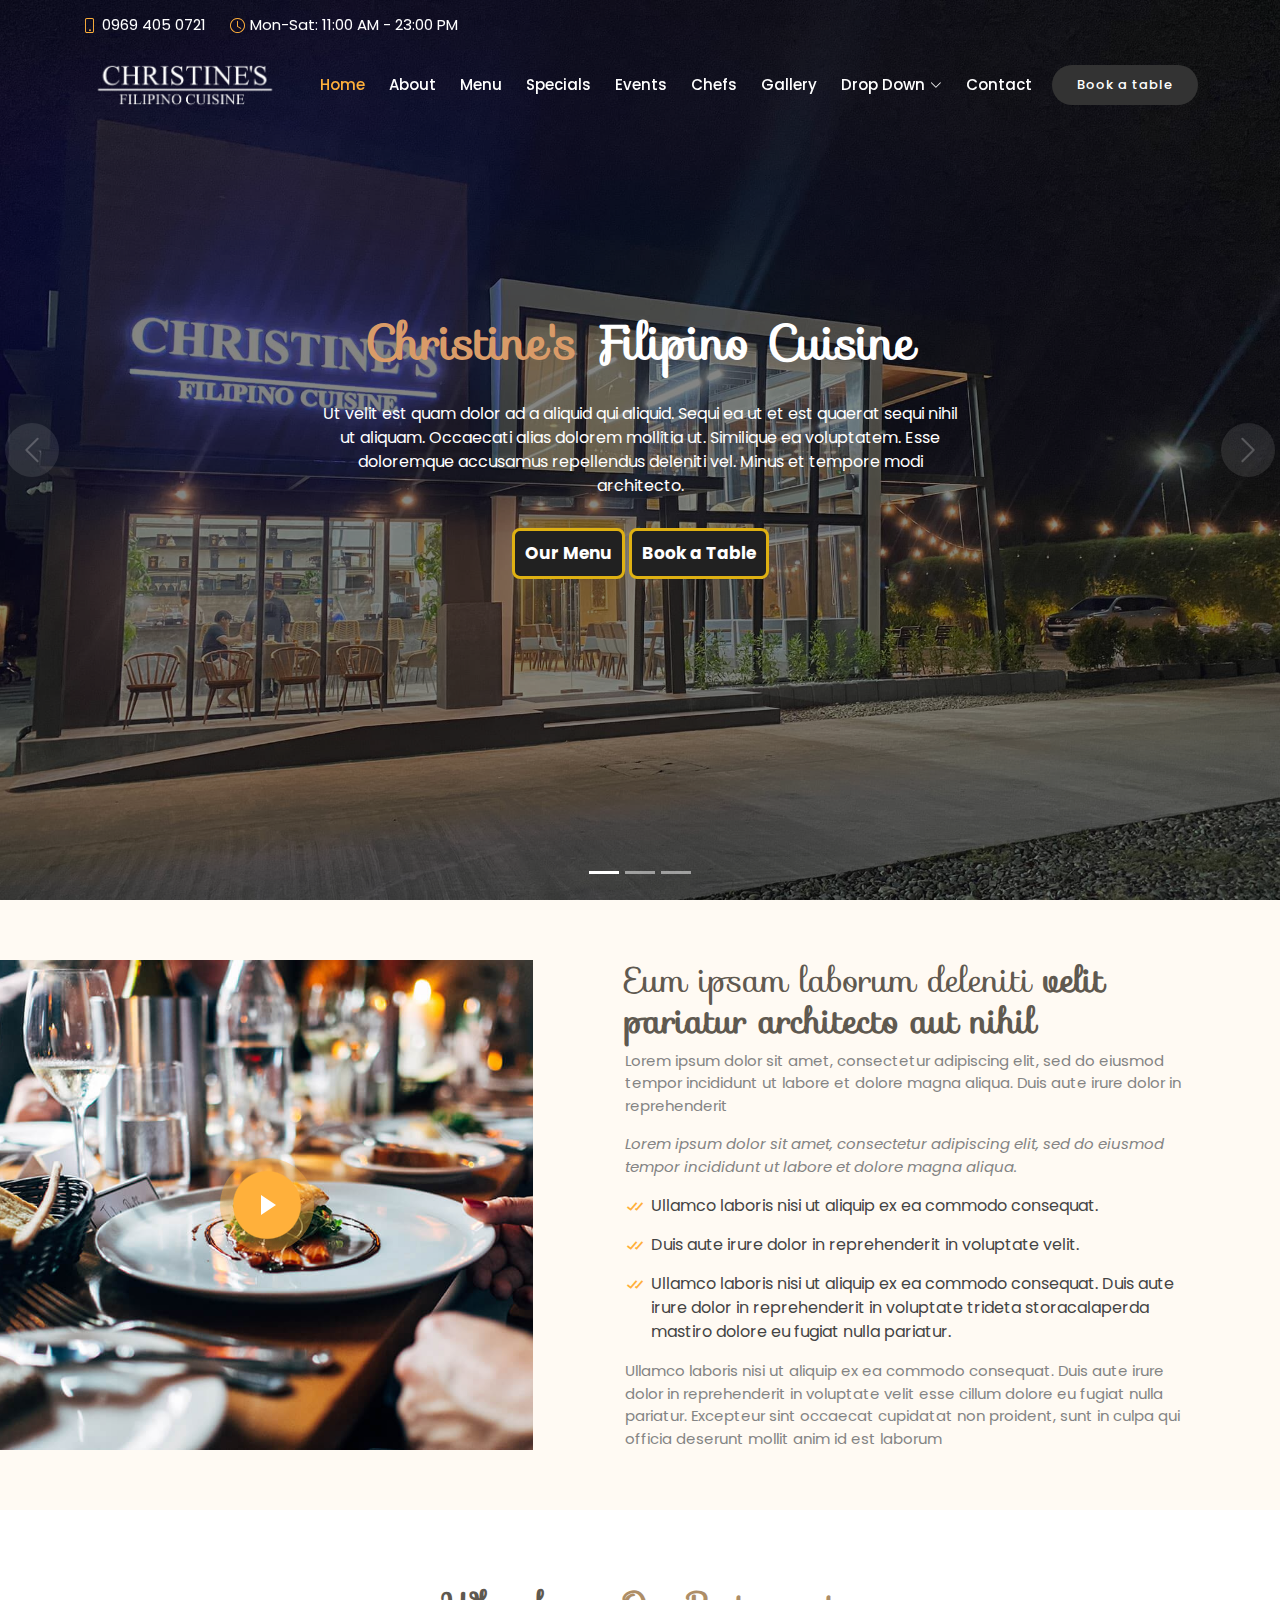
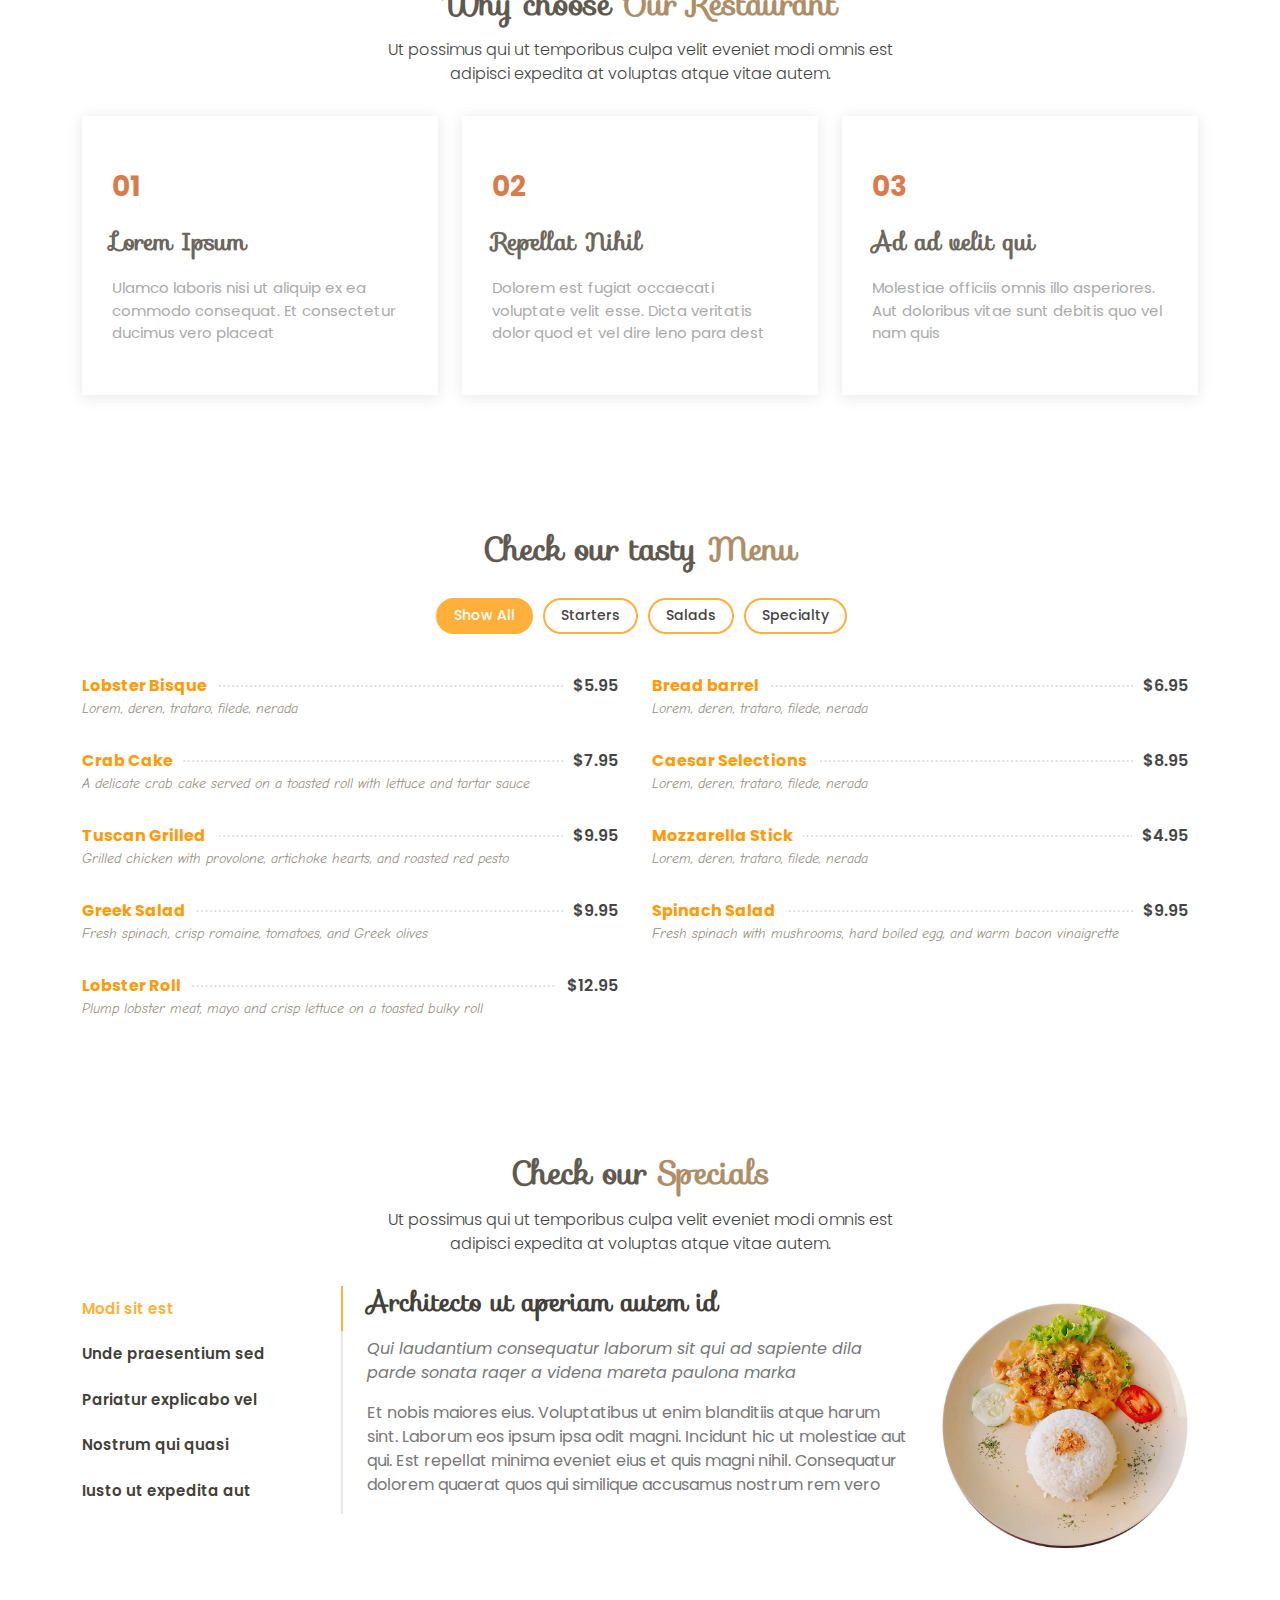
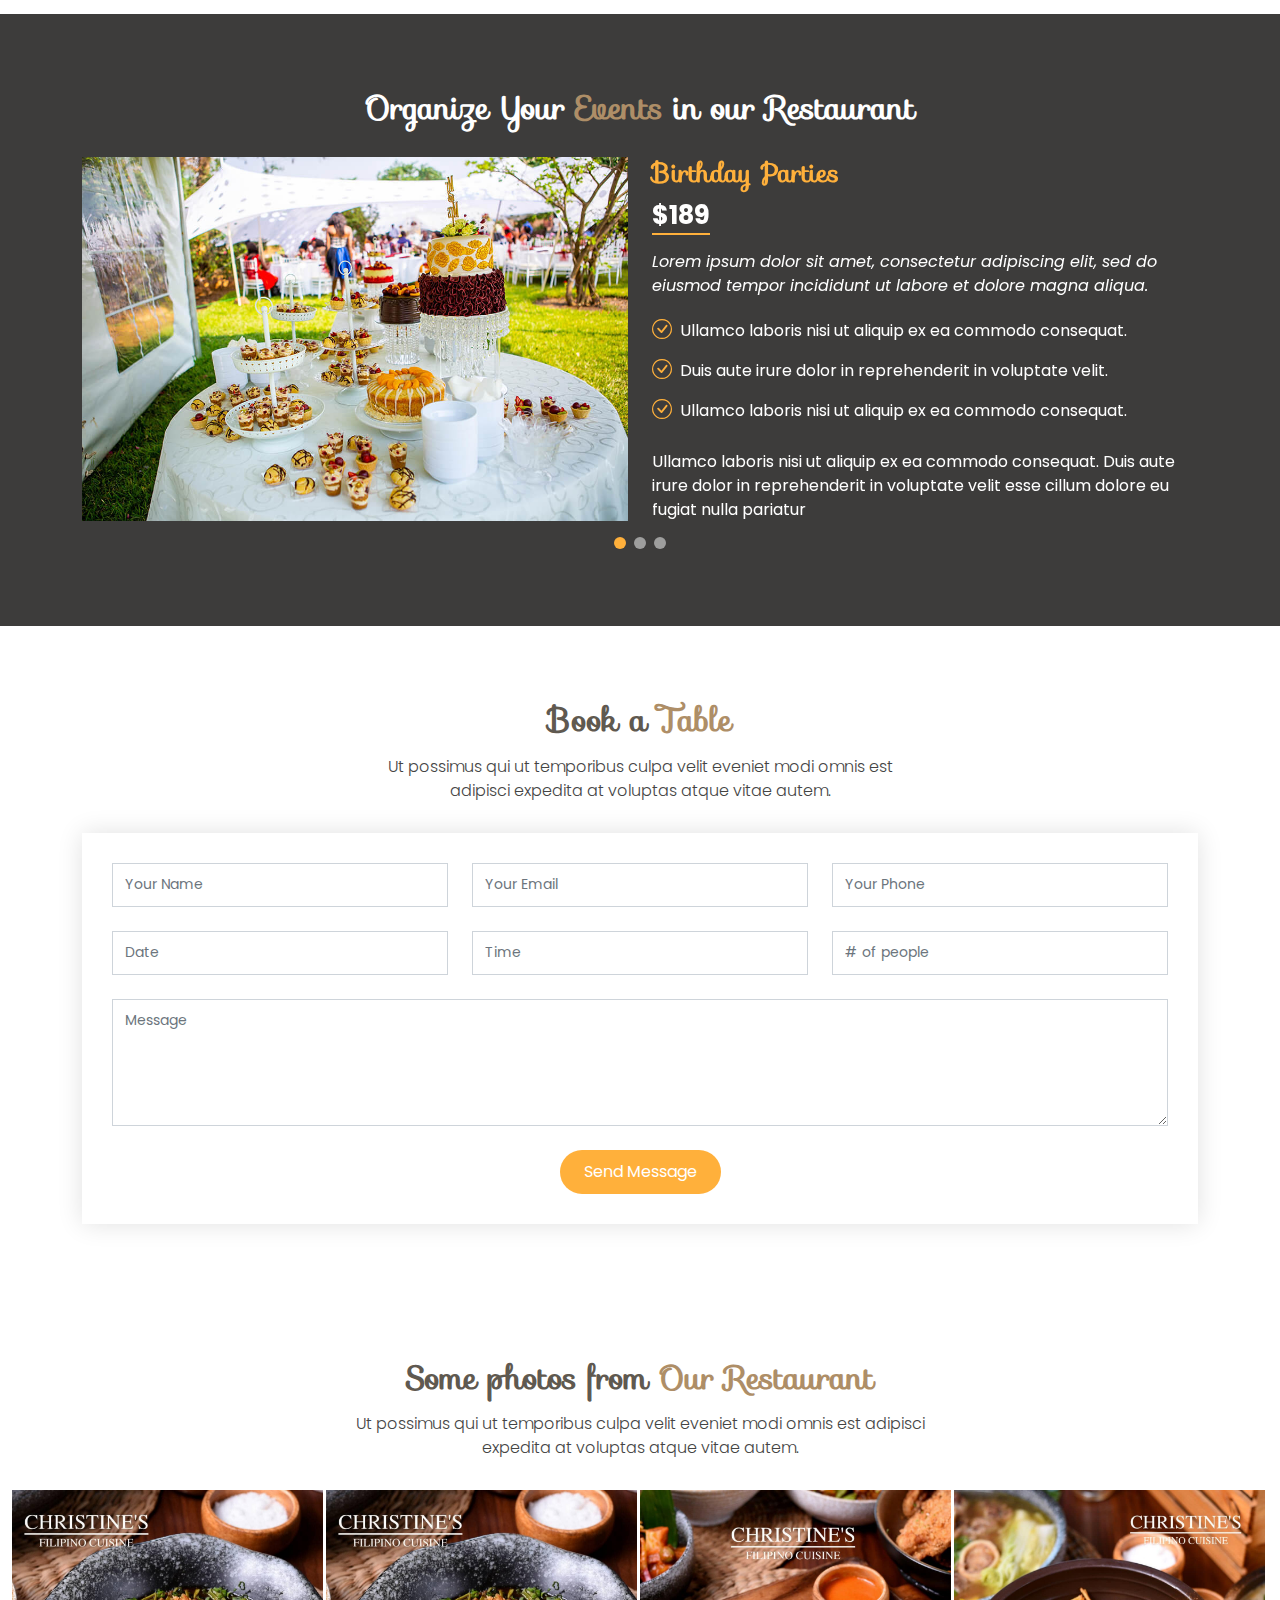
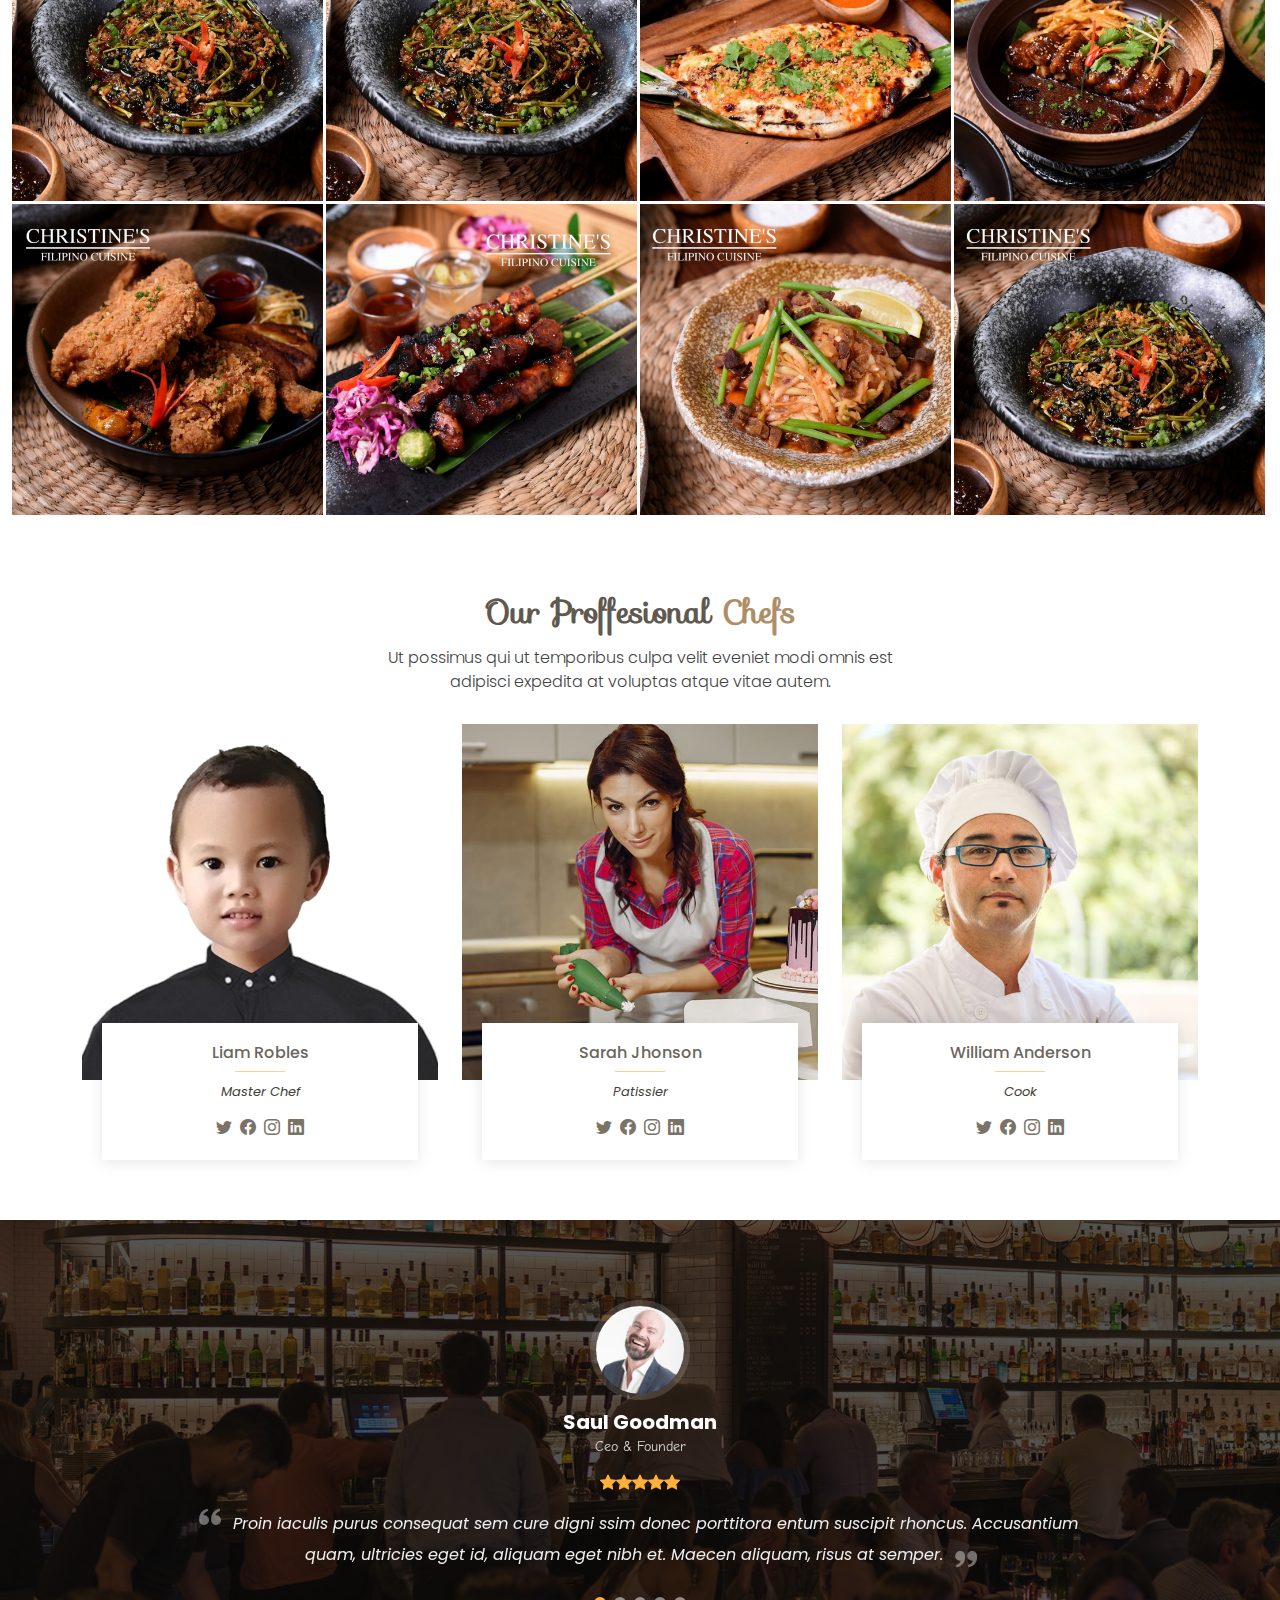
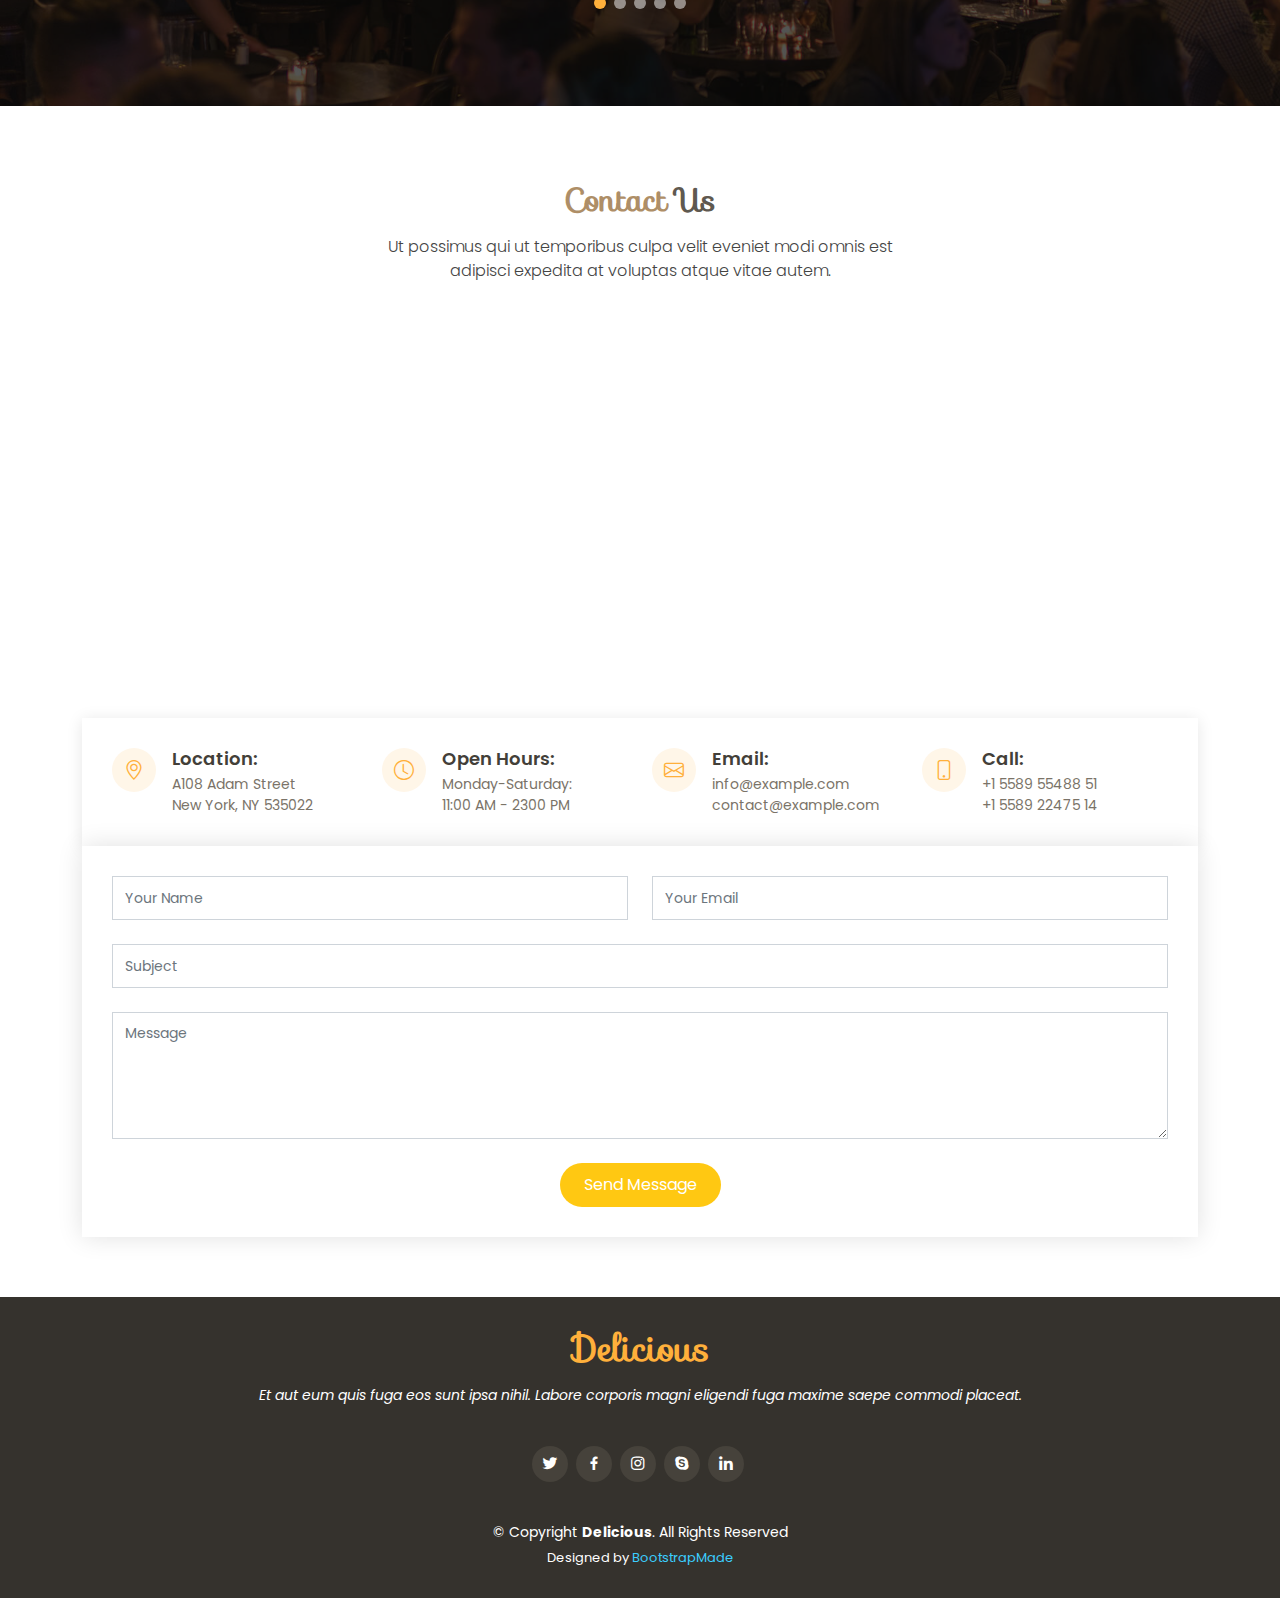
<file: index.html>
<!DOCTYPE html>
<html lang="en">

<head>
  <meta charset="utf-8">
  <meta content="width=device-width, initial-scale=1.0" name="viewport">

  <title> Christine's Filipino Cuisine</title>
  <meta content="" name="description">
  <meta content="" name="keywords">

  <!-- Favicons -->
  <link href="assets/img/Christines.png" rel="icon">
  <link href="assets/img/Christines.png" rel="apple-touch-icon">

  <!-- Google Fonts -->
  <link href="https://fonts.googleapis.com/css?family=Poppins:300,300i,400,400i,600,600i,700,700i|Satisfy|Comic+Neue:300,300i,400,400i,700,700i|Sofia" rel="stylesheet">

  <!-- Vendor CSS Files -->
  <link href="assets/vendor/animate.css/animate.min.css" rel="stylesheet">
  <link href="assets/vendor/bootstrap/css/bootstrap.min.css" rel="stylesheet">
  <link href="assets/vendor/bootstrap-icons/bootstrap-icons.css" rel="stylesheet">
  <link href="assets/vendor/boxicons/css/boxicons.min.css" rel="stylesheet">
  <link href="assets/vendor/glightbox/css/glightbox.min.css" rel="stylesheet">
  <link href="assets/vendor/swiper/swiper-bundle.min.css" rel="stylesheet">

  <!-- Template Main CSS File -->
  <link href="assets/css/style.css" rel="stylesheet">

  <!-- =======================================================
  * Template Name: Delicious
  * Updated: Mar 10 2023 with Bootstrap v5.2.3
  * Template URL: https://bootstrapmade.com/delicious-free-restaurant-bootstrap-theme/
  * Author: BootstrapMade.com
  * License: https://bootstrapmade.com/license/
  ======================================================== -->
</head>

<body>

  <!-- ======= Top Bar ======= -->
  <section id="topbar" class="d-flex align-items-center fixed-top topbar-transparent">
    <div class="container-fluid container-xl d-flex align-items-center justify-content-center justify-content-lg-start">
      <i class="bi bi-phone d-flex align-items-center"><span>0969 405 0721</span></i>
      <i class="bi bi-clock ms-4 d-none d-lg-flex align-items-center"><span>Mon-Sat: 11:00 AM - 23:00 PM</span></i>
    </div>
  </section>

  <!-- ======= Header ======= -->
  <header id="header" class="fixed-top d-flex align-items-center header-transparent">
    <div class="container-fluid container-xl d-flex align-items-center justify-content-between">

      <div class="logo me-auto">
        <a href="index.php"><img src="assets/img/Christines.png"></a>
        <!-- Uncomment below if you prefer to use an image logo -->
        <!-- <a href="index.html"><img src="assets/img/logo.png" alt="" class="img-fluid"></a>-->
      </div>

      <nav id="navbar" class="navbar order-last order-lg-0">
        <ul>
          <li><a class="nav-link scrollto active" href="#hero">Home</a></li>
          <li><a class="nav-link scrollto" href="#about">About</a></li>
          <li><a class="nav-link scrollto" href="#menu">Menu</a></li>
          <li><a class="nav-link scrollto" href="#specials">Specials</a></li>
          <li><a class="nav-link scrollto" href="#events">Events</a></li>
          <li><a class="nav-link scrollto" href="#chefs">Chefs</a></li>
          <li><a class="nav-link scrollto" href="#gallery">Gallery</a></li>
          <li class="dropdown"><a href="#"><span>Drop Down</span> <i class="bi bi-chevron-down"></i></a>
            <ul>
              <li><a href="#">Drop Down 1</a></li>
              <li class="dropdown"><a href="#"><span>Deep Drop Down</span> <i class="bi bi-chevron-right"></i></a>
                <ul>
                  <li><a href="#">Deep Drop Down 1</a></li>
                  <li><a href="#">Deep Drop Down 2</a></li>
                  <li><a href="#">Deep Drop Down 3</a></li>
                  <li><a href="#">Deep Drop Down 4</a></li>
                  <li><a href="#">Deep Drop Down 5</a></li>
                </ul>
              </li>
              <li><a href="#">Drop Down 2</a></li>
              <li><a href="#">Drop Down 3</a></li>
              <li><a href="#">Drop Down 4</a></li>
            </ul>
          </li>
          <li><a class="nav-link scrollto" href="#contact">Contact</a></li>
        </ul>
        <i class="bi bi-list mobile-nav-toggle"></i>
      </nav><!-- .navbar -->

      <a href="#book-a-table" class="book-a-table-btn scrollto">Book a table</a>

    </div>
  </header><!-- End Header -->

  <!-- ======= Hero Section ======= -->
  <section id="hero">
    <div class="hero-container">
      <div id="heroCarousel" data-bs-interval="5000" class="carousel slide carousel-fade" data-bs-ride="carousel">

        <ol class="carousel-indicators" id="hero-carousel-indicators"></ol>

        <div class="carousel-inner" role="listbox">

          <!-- Slide 1 -->
          <div class="carousel-item active" style="background-image: url(assets/img/slide/slide-1.jpg);">
            <div class="carousel-container">
              <div class="carousel-content">
                <h2 class="animate__animated animate__fadeInDown"><span>Christine's</span> Filipino Cuisine</h2>
                <p class="animate__animated animate__fadeInUp">Ut velit est quam dolor ad a aliquid qui aliquid. Sequi ea ut et est quaerat sequi nihil ut aliquam. Occaecati alias dolorem mollitia ut. Similique ea voluptatem. Esse doloremque accusamus repellendus deleniti vel. Minus et tempore modi architecto.</p>
                <div>
                  <a class="btn-white animate__animated animate__fadeInUp scrollto" href="#menu">
                    Our Menu
                  </a>
                  <a class="btn-white animate__animated animate__fadeInUp scrollto" href="#book-a-table">
                    Book a Table
                  </a>
                </div>
              </div>
            </div>
          </div>

          <!-- Slide 2 -->
          <div class="carousel-item" style="background-image: url(assets/img/slide/slide-2.jpg);">
            <div class="carousel-container">
              <div class="carousel-content">
                <h2 class="animate__animated animate__fadeInDown">Lorem Ipsum Dolor</h2>
                <p class="animate__animated animate__fadeInUp">Ut velit est quam dolor ad a aliquid qui aliquid. Sequi ea ut et est quaerat sequi nihil ut aliquam. Occaecati alias dolorem mollitia ut. Similique ea voluptatem. Esse doloremque accusamus repellendus deleniti vel. Minus et tempore modi architecto.</p>
                <div>
                  <a href="#menu" class="btn-menu animate__animated animate__fadeInUp scrollto">Our Menu</a>
                  <a href="#book-a-table" class="btn-book animate__animated animate__fadeInUp scrollto">Book a Table</a>
                </div>
              </div>
            </div>
          </div>

          <!-- Slide 3 -->
          <div class="carousel-item" style="background-image: url(assets/img/slide/slide-3.jpg);">
            <div class="carousel-container">
              <div class="carousel-content">
                <h2 class="animate__animated animate__fadeInDown">Sequi ea ut et est quaerat</h2>
                <p class="animate__animated animate__fadeInUp">Ut velit est quam dolor ad a aliquid qui aliquid. Sequi ea ut et est quaerat sequi nihil ut aliquam. Occaecati alias dolorem mollitia ut. Similique ea voluptatem. Esse doloremque accusamus repellendus deleniti vel. Minus et tempore modi architecto.</p>
                <div>
                  <a href="#menu" class="btn-menu animate__animated animate__fadeInUp scrollto">Our Menu</a>
                  <a href="#book-a-table" class="btn-book animate__animated animate__fadeInUp scrollto">Book a Table</a>
                </div>
              </div>
            </div>
          </div>

        </div>

        <a class="carousel-control-prev" href="#heroCarousel" role="button" data-bs-slide="prev">
          <span class="carousel-control-prev-icon bi bi-chevron-left" aria-hidden="true"></span>
        </a>

        <a class="carousel-control-next" href="#heroCarousel" role="button" data-bs-slide="next">
          <span class="carousel-control-next-icon bi bi-chevron-right" aria-hidden="true"></span>
        </a>

      </div>
    </div>
  </section><!-- End Hero -->

  <main id="main">

    <!-- ======= About Section ======= -->
    <section id="about" class="about">
      <div class="container-fluid">

        <div class="row">

          <div class="col-lg-5 align-items-stretch video-box" style='background-image: url("assets/img/about.jpg");'>
            <a href="https://www.youtube.com/watch?v=jDDaplaOz7Q" class="venobox play-btn mb-4" data-vbtype="video" data-autoplay="true"></a>
          </div>

          <div class="col-lg-7 d-flex flex-column justify-content-center align-items-stretch">

            <div class="content">
              <h3>Eum ipsam laborum deleniti <strong>velit pariatur architecto aut nihil</strong></h3>
              <p>
                Lorem ipsum dolor sit amet, consectetur adipiscing elit, sed do eiusmod tempor incididunt ut labore et dolore magna aliqua. Duis aute irure dolor in reprehenderit
              </p>
              <p class="fst-italic">
                Lorem ipsum dolor sit amet, consectetur adipiscing elit, sed do eiusmod tempor incididunt ut labore et dolore
                magna aliqua.
              </p>
              <ul>
                <li><i class="bx bx-check-double"></i> Ullamco laboris nisi ut aliquip ex ea commodo consequat.</li>
                <li><i class="bx bx-check-double"></i> Duis aute irure dolor in reprehenderit in voluptate velit.</li>
                <li><i class="bx bx-check-double"></i> Ullamco laboris nisi ut aliquip ex ea commodo consequat. Duis aute irure dolor in reprehenderit in voluptate trideta storacalaperda mastiro dolore eu fugiat nulla pariatur.</li>
              </ul>
              <p>
                Ullamco laboris nisi ut aliquip ex ea commodo consequat. Duis aute irure dolor in reprehenderit in voluptate
                velit esse cillum dolore eu fugiat nulla pariatur. Excepteur sint occaecat cupidatat non proident, sunt in
                culpa qui officia deserunt mollit anim id est laborum
              </p>
            </div>

          </div>

        </div>

      </div>
    </section><!-- End About Section -->

    <!-- ======= Whu Us Section ======= -->
    <section id="why-us" class="why-us">
      <div class="container">

        <div class="section-title">
          <h2>Why choose <span>Our Restaurant</span></h2>
          <p>Ut possimus qui ut temporibus culpa velit eveniet modi omnis est adipisci expedita at voluptas atque vitae autem.</p>
        </div>

        <div class="row">

          <div class="col-lg-4">
            <div class="box">
              <span>01</span>
              <h4>Lorem Ipsum</h4>
              <p>Ulamco laboris nisi ut aliquip ex ea commodo consequat. Et consectetur ducimus vero placeat</p>
            </div>
          </div>

          <div class="col-lg-4 mt-4 mt-lg-0">
            <div class="box">
              <span>02</span>
              <h4>Repellat Nihil</h4>
              <p>Dolorem est fugiat occaecati voluptate velit esse. Dicta veritatis dolor quod et vel dire leno para dest</p>
            </div>
          </div>

          <div class="col-lg-4 mt-4 mt-lg-0">
            <div class="box">
              <span>03</span>
              <h4> Ad ad velit qui</h4>
              <p>Molestiae officiis omnis illo asperiores. Aut doloribus vitae sunt debitis quo vel nam quis</p>
            </div>
          </div>

        </div>

      </div>
    </section><!-- End Whu Us Section -->

    <!-- ======= Menu Section ======= -->
    <section id="menu" class="menu">
      <div class="container">

        <div class="section-title">
          <h2>Check our tasty <span>Menu</span></h2>
        </div>

        <div class="row">
          <div class="col-lg-12 d-flex justify-content-center">
            <ul id="menu-flters">
              <li data-filter="*" class="filter-active">Show All</li>
              <li data-filter=".filter-starters">Starters</li>
              <li data-filter=".filter-salads">Salads</li>
              <li data-filter=".filter-specialty">Specialty</li>
            </ul>
          </div>
        </div>

        <div class="row menu-container">

          <div class="col-lg-6 menu-item filter-starters">
            <div class="menu-content">
              <a href="#">Lobster Bisque</a><span>$5.95</span>
            </div>
            <div class="menu-ingredients">
              Lorem, deren, trataro, filede, nerada
            </div>
          </div>

          <div class="col-lg-6 menu-item filter-specialty">
            <div class="menu-content">
              <a href="#">Bread barrel</a><span>$6.95</span>
            </div>
            <div class="menu-ingredients">
              Lorem, deren, trataro, filede, nerada
            </div>
          </div>

          <div class="col-lg-6 menu-item filter-starters">
            <div class="menu-content">
              <a href="#">Crab Cake</a><span>$7.95</span>
            </div>
            <div class="menu-ingredients">
              A delicate crab cake served on a toasted roll with lettuce and tartar sauce
            </div>
          </div>

          <div class="col-lg-6 menu-item filter-salads">
            <div class="menu-content">
              <a href="#">Caesar Selections</a><span>$8.95</span>
            </div>
            <div class="menu-ingredients">
              Lorem, deren, trataro, filede, nerada
            </div>
          </div>

          <div class="col-lg-6 menu-item filter-specialty">
            <div class="menu-content">
              <a href="#">Tuscan Grilled</a><span>$9.95</span>
            </div>
            <div class="menu-ingredients">
              Grilled chicken with provolone, artichoke hearts, and roasted red pesto
            </div>
          </div>

          <div class="col-lg-6 menu-item filter-starters">
            <div class="menu-content">
              <a href="#">Mozzarella Stick</a><span>$4.95</span>
            </div>
            <div class="menu-ingredients">
              Lorem, deren, trataro, filede, nerada
            </div>
          </div>

          <div class="col-lg-6 menu-item filter-salads">
            <div class="menu-content">
              <a href="#">Greek Salad</a><span>$9.95</span>
            </div>
            <div class="menu-ingredients">
              Fresh spinach, crisp romaine, tomatoes, and Greek olives
            </div>
          </div>

          <div class="col-lg-6 menu-item filter-salads">
            <div class="menu-content">
              <a href="#">Spinach Salad</a><span>$9.95</span>
            </div>
            <div class="menu-ingredients">
              Fresh spinach with mushrooms, hard boiled egg, and warm bacon vinaigrette
            </div>
          </div>

          <div class="col-lg-6 menu-item filter-specialty">
            <div class="menu-content">
              <a href="#">Lobster Roll</a><span>$12.95</span>
            </div>
            <div class="menu-ingredients">
              Plump lobster meat, mayo and crisp lettuce on a toasted bulky roll
            </div>
          </div>

        </div>

      </div>
    </section><!-- End Menu Section -->

    <!-- ======= Specials Section ======= -->
    <section id="specials" class="specials">
      <div class="container">

        <div class="section-title">
          <h2>Check our <span>Specials</span></h2>
          <p>Ut possimus qui ut temporibus culpa velit eveniet modi omnis est adipisci expedita at voluptas atque vitae autem.</p>
        </div>

        <div class="row">
          <div class="col-lg-3">
            <ul class="nav nav-tabs flex-column">
              <li class="nav-item">
                <a class="nav-link active show" data-bs-toggle="tab" href="#tab-1">Modi sit est</a>
              </li>
              <li class="nav-item">
                <a class="nav-link" data-bs-toggle="tab" href="#tab-2">Unde praesentium sed</a>
              </li>
              <li class="nav-item">
                <a class="nav-link" data-bs-toggle="tab" href="#tab-3">Pariatur explicabo vel</a>
              </li>
              <li class="nav-item">
                <a class="nav-link" data-bs-toggle="tab" href="#tab-4">Nostrum qui quasi</a>
              </li>
              <li class="nav-item">
                <a class="nav-link" data-bs-toggle="tab" href="#tab-5">Iusto ut expedita aut</a>
              </li>
            </ul>
          </div>
          <div class="col-lg-9 mt-4 mt-lg-0">
            <div class="tab-content">
              <div class="tab-pane active show" id="tab-1">
                <div class="row">
                  <div class="col-lg-8 details order-2 order-lg-1">
                    <h3>Architecto ut aperiam autem id</h3>
                    <p class="fst-italic">Qui laudantium consequatur laborum sit qui ad sapiente dila parde sonata raqer a videna mareta paulona marka</p>
                    <p>Et nobis maiores eius. Voluptatibus ut enim blanditiis atque harum sint. Laborum eos ipsum ipsa odit magni. Incidunt hic ut molestiae aut qui. Est repellat minima eveniet eius et quis magni nihil. Consequatur dolorem quaerat quos qui similique accusamus nostrum rem vero</p>
                  </div>
                  <div class="col-lg-4 text-center order-1 order-lg-2">
                    <img src="assets/img/specials-1.jpg" alt="" class="img-fluid">
                  </div>
                </div>
              </div>
              <div class="tab-pane" id="tab-2">
                <div class="row">
                  <div class="col-lg-8 details order-2 order-lg-1">
                    <h3>Et blanditiis nemo veritatis excepturi</h3>
                    <p class="fst-italic">Qui laudantium consequatur laborum sit qui ad sapiente dila parde sonata raqer a videna mareta paulona marka</p>
                    <p>Ea ipsum voluptatem consequatur quis est. Illum error ullam omnis quia et reiciendis sunt sunt est. Non aliquid repellendus itaque accusamus eius et velit ipsa voluptates. Optio nesciunt eaque beatae accusamus lerode pakto madirna desera vafle de nideran pal</p>
                  </div>
                  <div class="col-lg-4 text-center order-1 order-lg-2">
                    <img src="assets/img/specials-2.jpg" alt="" class="img-fluid">
                  </div>
                </div>
              </div>
              <div class="tab-pane" id="tab-3">
                <div class="row">
                  <div class="col-lg-8 details order-2 order-lg-1">
                    <h3>Impedit facilis occaecati odio neque aperiam sit</h3>
                    <p class="fst-italic">Eos voluptatibus quo. Odio similique illum id quidem non enim fuga. Qui natus non sunt dicta dolor et. In asperiores velit quaerat perferendis aut</p>
                    <p>Iure officiis odit rerum. Harum sequi eum illum corrupti culpa veritatis quisquam. Neque necessitatibus illo rerum eum ut. Commodi ipsam minima molestiae sed laboriosam a iste odio. Earum odit nesciunt fugiat sit ullam. Soluta et harum voluptatem optio quae</p>
                  </div>
                  <div class="col-lg-4 text-center order-1 order-lg-2">
                    <img src="assets/img/specials-3.jpg" alt="" class="img-fluid">
                  </div>
                </div>
              </div>
              <div class="tab-pane" id="tab-4">
                <div class="row">
                  <div class="col-lg-8 details order-2 order-lg-1">
                    <h3>Fuga dolores inventore laboriosam ut est accusamus laboriosam dolore</h3>
                    <p class="fst-italic">Totam aperiam accusamus. Repellat consequuntur iure voluptas iure porro quis delectus</p>
                    <p>Eaque consequuntur consequuntur libero expedita in voluptas. Nostrum ipsam necessitatibus aliquam fugiat debitis quis velit. Eum ex maxime error in consequatur corporis atque. Eligendi asperiores sed qui veritatis aperiam quia a laborum inventore</p>
                  </div>
                  <div class="col-lg-4 text-center order-1 order-lg-2">
                    <img src="assets/img/specials-4.jpg" alt="" class="img-fluid">
                  </div>
                </div>
              </div>
              <div class="tab-pane" id="tab-5">
                <div class="row">
                  <div class="col-lg-8 details order-2 order-lg-1">
                    <h3>Est eveniet ipsam sindera pad rone matrelat sando reda</h3>
                    <p class="fst-italic">Omnis blanditiis saepe eos autem qui sunt debitis porro quia.</p>
                    <p>Exercitationem nostrum omnis. Ut reiciendis repudiandae minus. Omnis recusandae ut non quam ut quod eius qui. Ipsum quia odit vero atque qui quibusdam amet. Occaecati sed est sint aut vitae molestiae voluptate vel</p>
                  </div>
                  <div class="col-lg-4 text-center order-1 order-lg-2">
                    <img src="assets/img/specials-5.jpg" alt="" class="img-fluid">
                  </div>
                </div>
              </div>
            </div>
          </div>
        </div>

      </div>
    </section><!-- End Specials Section -->

    <!-- ======= Events Section ======= -->
    <section id="events" class="events">
      <div class="container">

        <div class="section-title">
          <h2>Organize Your <span>Events</span> in our Restaurant</h2>
        </div>

        <div class="events-slider swiper">
          <div class="swiper-wrapper">

            <div class="swiper-slide">
              <div class="row event-item">
                <div class="col-lg-6">
                  <img src="assets/img/event-birthday.jpg" class="img-fluid" alt="">
                </div>
                <div class="col-lg-6 pt-4 pt-lg-0 content">
                  <h3>Birthday Parties</h3>
                  <div class="price">
                    <p><span>$189</span></p>
                  </div>
                  <p class="fst-italic">
                    Lorem ipsum dolor sit amet, consectetur adipiscing elit, sed do eiusmod tempor incididunt ut labore et dolore
                    magna aliqua.
                  </p>
                  <ul>
                    <li><i class="bi bi-check-circle"></i> Ullamco laboris nisi ut aliquip ex ea commodo consequat.</li>
                    <li><i class="bi bi-check-circle"></i> Duis aute irure dolor in reprehenderit in voluptate velit.</li>
                    <li><i class="bi bi-check-circle"></i> Ullamco laboris nisi ut aliquip ex ea commodo consequat.</li>
                  </ul>
                  <p>
                    Ullamco laboris nisi ut aliquip ex ea commodo consequat. Duis aute irure dolor in reprehenderit in voluptate
                    velit esse cillum dolore eu fugiat nulla pariatur
                  </p>
                </div>
              </div>
            </div><!-- End testimonial item -->

            <div class="swiper-slide">
              <div class="row event-item">
                <div class="col-lg-6">
                  <img src="assets/img/event-private.jpg" class="img-fluid" alt="">
                </div>
                <div class="col-lg-6 pt-4 pt-lg-0 content">
                  <h3>Private Parties</h3>
                  <div class="price">
                    <p><span>$290</span></p>
                  </div>
                  <p class="fst-italic">
                    Lorem ipsum dolor sit amet, consectetur adipiscing elit, sed do eiusmod tempor incididunt ut labore et dolore
                    magna aliqua.
                  </p>
                  <ul>
                    <li><i class="bi bi-check-circle"></i> Ullamco laboris nisi ut aliquip ex ea commodo consequat.</li>
                    <li><i class="bi bi-check-circle"></i> Duis aute irure dolor in reprehenderit in voluptate velit.</li>
                    <li><i class="bi bi-check-circle"></i> Ullamco laboris nisi ut aliquip ex ea commodo consequat.</li>
                  </ul>
                  <p>
                    Ullamco laboris nisi ut aliquip ex ea commodo consequat. Duis aute irure dolor in reprehenderit in voluptate
                    velit esse cillum dolore eu fugiat nulla pariatur
                  </p>
                </div>
              </div>
            </div><!-- End testimonial item -->

            <div class="swiper-slide">
              <div class="row event-item">
                <div class="col-lg-6">
                  <img src="assets/img/event-custom.jpg" class="img-fluid" alt="">
                </div>
                <div class="col-lg-6 pt-4 pt-lg-0 content">
                  <h3>Custom Parties</h3>
                  <div class="price">
                    <p><span>$99</span></p>
                  </div>
                  <p class="fst-italic">
                    Lorem ipsum dolor sit amet, consectetur adipiscing elit, sed do eiusmod tempor incididunt ut labore et dolore
                    magna aliqua.
                  </p>
                  <ul>
                    <li><i class="bi bi-check-circle"></i> Ullamco laboris nisi ut aliquip ex ea commodo consequat.</li>
                    <li><i class="bi bi-check-circle"></i> Duis aute irure dolor in reprehenderit in voluptate velit.</li>
                    <li><i class="bi bi-check-circle"></i> Ullamco laboris nisi ut aliquip ex ea commodo consequat.</li>
                  </ul>
                  <p>
                    Ullamco laboris nisi ut aliquip ex ea commodo consequat. Duis aute irure dolor in reprehenderit in voluptate
                    velit esse cillum dolore eu fugiat nulla pariatur
                  </p>
                </div>
              </div>
            </div><!-- End testimonial item -->

          </div>
          <div class="swiper-pagination"></div>
        </div>

      </div>
    </section><!-- End Events Section -->

    <!-- ======= Book A Table Section ======= -->
    <section id="book-a-table" class="book-a-table">
      <div class="container">

        <div class="section-title">
          <h2>Book a <span>Table</span></h2>
          <p>Ut possimus qui ut temporibus culpa velit eveniet modi omnis est adipisci expedita at voluptas atque vitae autem.</p>
        </div>

        <form action="forms/book-a-table.php" method="post" role="form" class="php-email-form">
          <div class="row">
            <div class="col-lg-4 col-md-6 form-group">
              <input type="text" name="name" class="form-control" id="name" placeholder="Your Name" data-rule="minlen:4" data-msg="Please enter at least 4 chars">
              <div class="validate"></div>
            </div>
            <div class="col-lg-4 col-md-6 form-group mt-3 mt-md-0">
              <input type="email" class="form-control" name="email" id="email" placeholder="Your Email" data-rule="email" data-msg="Please enter a valid email">
              <div class="validate"></div>
            </div>
            <div class="col-lg-4 col-md-6 form-group mt-3 mt-md-0">
              <input type="text" class="form-control" name="phone" id="phone" placeholder="Your Phone" data-rule="minlen:4" data-msg="Please enter at least 4 chars">
              <div class="validate"></div>
            </div>
            <div class="col-lg-4 col-md-6 form-group mt-3">
              <input type="text" name="date" class="form-control" id="date" placeholder="Date" data-rule="minlen:4" data-msg="Please enter at least 4 chars">
              <div class="validate"></div>
            </div>
            <div class="col-lg-4 col-md-6 form-group mt-3">
              <input type="text" class="form-control" name="time" id="time" placeholder="Time" data-rule="minlen:4" data-msg="Please enter at least 4 chars">
              <div class="validate"></div>
            </div>
            <div class="col-lg-4 col-md-6 form-group mt-3">
              <input type="number" class="form-control" name="people" id="people" placeholder="# of people" data-rule="minlen:1" data-msg="Please enter at least 1 chars">
              <div class="validate"></div>
            </div>
          </div>
          <div class="form-group mt-3">
            <textarea class="form-control" name="message" rows="5" placeholder="Message"></textarea>
            <div class="validate"></div>
          </div>
          <div class="mb-3">
            <div class="loading">Loading</div>
            <div class="error-message"></div>
            <div class="sent-message">Your booking request was sent. We will call back or send an Email to confirm your reservation. Thank you!</div>
          </div>
          <div class="text-center"><button type="submit">Send Message</button></div>
        </form>

      </div>
    </section><!-- End Book A Table Section -->

    <!-- ======= Gallery Section ======= -->
    <section id="gallery" class="gallery">
      <div class="container-fluid">

        <div class="section-title">
          <h2>Some photos from <span>Our Restaurant</span></h2>
          <p>Ut possimus qui ut temporibus culpa velit eveniet modi omnis est adipisci expedita at voluptas atque vitae autem.</p>
        </div>

        <div class="row g-0">

          <div class="col-lg-3 col-md-4">
            <div class="gallery-item">
              <a href="assets/img/gallery/gallery-1.jpg" class="gallery-lightbox">
                <img src="assets/img/gallery/gallery-1.jpg" alt="" class="img-fluid">
              </a>
            </div>
          </div>

          <div class="col-lg-3 col-md-4">
            <div class="gallery-item">
              <a href="assets/img/gallery/gallery-2.jpg" class="gallery-lightbox">
                <img src="assets/img/gallery/gallery-2.jpg" alt="" class="img-fluid">
              </a>
            </div>
          </div>

          <div class="col-lg-3 col-md-4">
            <div class="gallery-item">
              <a href="assets/img/gallery/gallery-3.jpg" class="gallery-lightbox">
                <img src="assets/img/gallery/gallery-3.jpg" alt="" class="img-fluid">
              </a>
            </div>
          </div>

          <div class="col-lg-3 col-md-4">
            <div class="gallery-item">
              <a href="assets/img/gallery/gallery-4.jpg" class="gallery-lightbox">
                <img src="assets/img/gallery/gallery-4.jpg" alt="" class="img-fluid">
              </a>
            </div>
          </div>

          <div class="col-lg-3 col-md-4">
            <div class="gallery-item">
              <a href="assets/img/gallery/gallery-5.jpg" class="gallery-lightbox">
                <img src="assets/img/gallery/gallery-5.jpg" alt="" class="img-fluid">
              </a>
            </div>
          </div>

          <div class="col-lg-3 col-md-4">
            <div class="gallery-item">
              <a href="assets/img/gallery/gallery-6.jpg" class="gallery-lightbox">
                <img src="assets/img/gallery/gallery-6.jpg" alt="" class="img-fluid">
              </a>
            </div>
          </div>

          <div class="col-lg-3 col-md-4">
            <div class="gallery-item">
              <a href="assets/img/gallery/gallery-7.jpg" class="gallery-lightbox">
                <img src="assets/img/gallery/gallery-7.jpg" alt="" class="img-fluid">
              </a>
            </div>
          </div>

          <div class="col-lg-3 col-md-4">
            <div class="gallery-item">
              <a href="assets/img/gallery/gallery-8.jpg" class="gallery-lightbox">
                <img src="assets/img/gallery/gallery-8.jpg" alt="" class="img-fluid">
              </a>
            </div>
          </div>

        </div>

      </div>
    </section><!-- End Gallery Section -->

    <!-- ======= Chefs Section ======= -->
    <section id="chefs" class="chefs">
      <div class="container">

        <div class="section-title">
          <h2>Our Proffesional <span>Chefs</span></h2>
          <p>Ut possimus qui ut temporibus culpa velit eveniet modi omnis est adipisci expedita at voluptas atque vitae autem.</p>
        </div>

        <div class="row">

          <div class="col-lg-4 col-md-6">
            <div class="member">
              <div class="pic"><img src="assets/img/chefs/chefs-1.png" class="img-fluid" alt=""></div>
              <div class="member-info">
                <h4>Liam Robles</h4>
                <span>Master Chef</span>
                <div class="social">
                  <a href=""><i class="bi bi-twitter"></i></a>
                  <a href=""><i class="bi bi-facebook"></i></a>
                  <a href=""><i class="bi bi-instagram"></i></a>
                  <a href=""><i class="bi bi-linkedin"></i></a>
                </div>
              </div>
            </div>
          </div>

          <div class="col-lg-4 col-md-6">
            <div class="member">
              <div class="pic"><img src="assets/img/chefs/chefs-2.jpg" class="img-fluid" alt=""></div>
              <div class="member-info">
                <h4>Sarah Jhonson</h4>
                <span>Patissier</span>
                <div class="social">
                  <a href=""><i class="bi bi-twitter"></i></a>
                  <a href=""><i class="bi bi-facebook"></i></a>
                  <a href=""><i class="bi bi-instagram"></i></a>
                  <a href=""><i class="bi bi-linkedin"></i></a>
                </div>
              </div>
            </div>
          </div>

          <div class="col-lg-4 col-md-6">
            <div class="member">
              <div class="pic"><img src="assets/img/chefs/chefs-3.jpg" class="img-fluid" alt=""></div>
              <div class="member-info">
                <h4>William Anderson</h4>
                <span>Cook</span>
                <div class="social">
                  <a href=""><i class="bi bi-twitter"></i></a>
                  <a href=""><i class="bi bi-facebook"></i></a>
                  <a href=""><i class="bi bi-instagram"></i></a>
                  <a href=""><i class="bi bi-linkedin"></i></a>
                </div>
              </div>
            </div>
          </div>

        </div>

      </div>
    </section><!-- End Chefs Section -->

    <!-- ======= Testimonials Section ======= -->
    <section id="testimonials" class="testimonials">
      <div class="container position-relative">

        <div class="testimonials-slider swiper" data-aos="fade-up" data-aos-delay="100">
          <div class="swiper-wrapper">

            <div class="swiper-slide">
              <div class="testimonial-item">
                <img src="assets/img/testimonials/testimonials-1.jpg" class="testimonial-img" alt="">
                <h3>Saul Goodman</h3>
                <h4>Ceo &amp; Founder</h4>
                <div class="stars">
                  <i class="bi bi-star-fill"></i><i class="bi bi-star-fill"></i><i class="bi bi-star-fill"></i><i class="bi bi-star-fill"></i><i class="bi bi-star-fill"></i>
                </div>
                <p>
                  <i class="bx bxs-quote-alt-left quote-icon-left"></i>
                  Proin iaculis purus consequat sem cure digni ssim donec porttitora entum suscipit rhoncus. Accusantium quam, ultricies eget id, aliquam eget nibh et. Maecen aliquam, risus at semper.
                  <i class="bx bxs-quote-alt-right quote-icon-right"></i>
                </p>
              </div>
            </div><!-- End testimonial item -->

            <div class="swiper-slide">
              <div class="testimonial-item">
                <img src="assets/img/testimonials/testimonials-2.jpg" class="testimonial-img" alt="">
                <h3>Sara Wilsson</h3>
                <h4>Designer</h4>
                <div class="stars">
                  <i class="bi bi-star-fill"></i><i class="bi bi-star-fill"></i><i class="bi bi-star-fill"></i><i class="bi bi-star-fill"></i><i class="bi bi-star-fill"></i>
                </div>
                <p>
                  <i class="bx bxs-quote-alt-left quote-icon-left"></i>
                  Export tempor illum tamen malis malis eram quae irure esse labore quem cillum quid cillum eram malis quorum velit fore eram velit sunt aliqua noster fugiat irure amet legam anim culpa.
                  <i class="bx bxs-quote-alt-right quote-icon-right"></i>
                </p>
              </div>
            </div><!-- End testimonial item -->

            <div class="swiper-slide">
              <div class="testimonial-item">
                <img src="assets/img/testimonials/testimonials-3.jpg" class="testimonial-img" alt="">
                <h3>Jena Karlis</h3>
                <h4>Store Owner</h4>
                <div class="stars">
                  <i class="bi bi-star-fill"></i><i class="bi bi-star-fill"></i><i class="bi bi-star-fill"></i><i class="bi bi-star-fill"></i><i class="bi bi-star-fill"></i>
                </div>
                <p>
                  <i class="bx bxs-quote-alt-left quote-icon-left"></i>
                  Enim nisi quem export duis labore cillum quae magna enim sint quorum nulla quem veniam duis minim tempor labore quem eram duis noster aute amet eram fore quis sint minim.
                  <i class="bx bxs-quote-alt-right quote-icon-right"></i>
                </p>
              </div>
            </div><!-- End testimonial item -->

            <div class="swiper-slide">
              <div class="testimonial-item">
                <img src="assets/img/testimonials/testimonials-4.jpg" class="testimonial-img" alt="">
                <h3>Matt Brandon</h3>
                <h4>Freelancer</h4>
                <div class="stars">
                  <i class="bi bi-star-fill"></i><i class="bi bi-star-fill"></i><i class="bi bi-star-fill"></i><i class="bi bi-star-fill"></i><i class="bi bi-star-fill"></i>
                </div>
                <p>
                  <i class="bx bxs-quote-alt-left quote-icon-left"></i>
                  Fugiat enim eram quae cillum dolore dolor amet nulla culpa multos export minim fugiat minim velit minim dolor enim duis veniam ipsum anim magna sunt elit fore quem dolore labore illum veniam.
                  <i class="bx bxs-quote-alt-right quote-icon-right"></i>
                </p>
              </div>
            </div><!-- End testimonial item -->

            <div class="swiper-slide">
              <div class="testimonial-item">
                <img src="assets/img/testimonials/testimonials-5.jpg" class="testimonial-img" alt="">
                <h3>John Larson</h3>
                <h4>Entrepreneur</h4>
                <div class="stars">
                  <i class="bi bi-star-fill"></i><i class="bi bi-star-fill"></i><i class="bi bi-star-fill"></i><i class="bi bi-star-fill"></i><i class="bi bi-star-fill"></i>
                </div>
                <p>
                  <i class="bx bxs-quote-alt-left quote-icon-left"></i>
                  Quis quorum aliqua sint quem legam fore sunt eram irure aliqua veniam tempor noster veniam enim culpa labore duis sunt culpa nulla illum cillum fugiat legam esse veniam culpa fore nisi cillum quid.
                  <i class="bx bxs-quote-alt-right quote-icon-right"></i>
                </p>
              </div>
            </div><!-- End testimonial item -->

          </div>
          <div class="swiper-pagination"></div>
        </div>

      </div>
    </section><!-- End Testimonials Section -->

    <!-- ======= Contact Section ======= -->
    <section id="contact" class="contact">
      <div class="container">

        <div class="section-title">
          <h2><span>Contact</span> Us</h2>
          <p>Ut possimus qui ut temporibus culpa velit eveniet modi omnis est adipisci expedita at voluptas atque vitae autem.</p>
        </div>
      </div>
      <div class="map">
        <iframe style="border:0; width: 100%; height: 350px;" src="https://www.google.com/maps/embed?pb=!1m18!1m12!1m3!1d3856.587592035368!2d120.82674571526162!3d14.848386374935956!2m3!1f0!2f0!3f0!3m2!1i1024!2i768!4f13.1!3m3!1m2!1s0x339653550fb988f5%3A0x2e87556713bcfa1a!2sChristine&#39;s%20Filipino%20Cuisine!5e0!3m2!1sen!2sus!4v1680969871264!5m2!1sen!2sus" frameborder="0" allowfullscreen></iframe>
      </div>

      <div class="container mt-5">

        <div class="info-wrap">
          <div class="row">
            <div class="col-lg-3 col-md-6 info">
              <i class="bi bi-geo-alt"></i>
              <h4>Location:</h4>
              <p>A108 Adam Street<br>New York, NY 535022</p>
            </div>

            <div class="col-lg-3 col-md-6 info mt-4 mt-lg-0">
              <i class="bi bi-clock"></i>
              <h4>Open Hours:</h4>
              <p>Monday-Saturday:<br>11:00 AM - 2300 PM</p>
            </div>

            <div class="col-lg-3 col-md-6 info mt-4 mt-lg-0">
              <i class="bi bi-envelope"></i>
              <h4>Email:</h4>
              <p>info@example.com<br>contact@example.com</p>
            </div>

            <div class="col-lg-3 col-md-6 info mt-4 mt-lg-0">
              <i class="bi bi-phone"></i>
              <h4>Call:</h4>
              <p>+1 5589 55488 51<br>+1 5589 22475 14</p>
            </div>
          </div>
        </div>

        <form action="forms/contact.php" method="post" role="form" class="php-email-form">
          <div class="row">
            <div class="col-md-6 form-group">
              <input type="text" name="name" class="form-control" id="name" placeholder="Your Name" required>
            </div>
            <div class="col-md-6 form-group mt-3 mt-md-0">
              <input type="email" class="form-control" name="email" id="email" placeholder="Your Email" required>
            </div>
          </div>
          <div class="form-group mt-3">
            <input type="text" class="form-control" name="subject" id="subject" placeholder="Subject" required>
          </div>
          <div class="form-group mt-3">
            <textarea class="form-control" name="message" rows="5" placeholder="Message" required></textarea>
          </div>
          <div class="my-3">
            <div class="loading">Loading</div>
            <div class="error-message"></div>
            <div class="sent-message">Your message has been sent. Thank you!</div>
          </div>
          <div class="text-center"><button type="submit">Send Message</button></div>
        </form>

      </div>
    </section><!-- End Contact Section -->

  </main><!-- End #main -->

  <!-- ======= Footer ======= -->
  <footer id="footer">
    <div class="container">
      <h3>Delicious</h3>
      <p>Et aut eum quis fuga eos sunt ipsa nihil. Labore corporis magni eligendi fuga maxime saepe commodi placeat.</p>
      <div class="social-links">
        <a href="#" class="twitter"><i class="bx bxl-twitter"></i></a>
        <a href="#" class="facebook"><i class="bx bxl-facebook"></i></a>
        <a href="#" class="instagram"><i class="bx bxl-instagram"></i></a>
        <a href="#" class="google-plus"><i class="bx bxl-skype"></i></a>
        <a href="#" class="linkedin"><i class="bx bxl-linkedin"></i></a>
      </div>
      <div class="copyright">
        &copy; Copyright <strong><span>Delicious</span></strong>. All Rights Reserved
      </div>
      <div class="credits">
        <!-- All the links in the footer should remain intact. -->
        <!-- You can delete the links only if you purchased the pro version. -->
        <!-- Licensing information: https://bootstrapmade.com/license/ -->
        <!-- Purchase the pro version with working PHP/AJAX contact form: https://bootstrapmade.com/delicious-free-restaurant-bootstrap-theme/ -->
        Designed by <a href="https://bootstrapmade.com/">BootstrapMade</a>
      </div>
    </div>
  </footer><!-- End Footer -->

  <a href="#" class="back-to-top d-flex align-items-center justify-content-center"><i class="bi bi-arrow-up-short"></i></a>

  <!-- Vendor JS Files -->
  <script src="assets/vendor/bootstrap/js/bootstrap.bundle.min.js"></script>
  <script src="assets/vendor/glightbox/js/glightbox.min.js"></script>
  <script src="assets/vendor/isotope-layout/isotope.pkgd.min.js"></script>
  <script src="assets/vendor/swiper/swiper-bundle.min.js"></script>
  <script src="assets/vendor/php-email-form/validate.js"></script>

  <!-- Template Main JS File -->
  <script src="assets/js/main.js"></script>

</body>

</html>
</file>
<file: assets/css/style.css>
/**
* Template Name: Delicious
* Updated: Mar 10 2023 with Bootstrap v5.2.3
* Template URL: https://bootstrapmade.com/delicious-free-restaurant-bootstrap-theme/
* Author: BootstrapMade.com
* License: https://bootstrapmade.com/license/
*/

/*--------------------------------------------------------------
# General
--------------------------------------------------------------*/
body {
  font-family: "Poppins", sans-serif;
  color: #444444;
}

a {
  text-decoration: none;
  color: #3bceff;
}

a:hover {
  color: #ffc56e;
  text-decoration: none;
}

h1,
h2,
h3,
h4,
h5,
h6 {
  font-family: 'Sofia', cursive;
}

/*--------------------------------------------------------------
# Back to top button
--------------------------------------------------------------*/
.back-to-top {
  position: fixed;
  visibility: hidden;
  opacity: 0;
  right: 15px;
  bottom: 15px;
  z-index: 996;
  background: #000000;
  width: 40px;
  height: 40px;
  border-radius: 50px;
  transition: all 0.4s;
}

.back-to-top i {
  font-size: 28px;
  color: #fff;
  line-height: 0;
}

.back-to-top:hover {
  background: #faa147;
  color: #fff;
}

.back-to-top.active {
  visibility: visible;
  opacity: 1;
}

/*--------------------------------------------------------------
# Top Bar
--------------------------------------------------------------*/
#topbar {
  padding: 0;
  font-size: 15px;
  height: 50px;
  transition: all 0.5s;
  background: rgba(26, 24, 22, 0.8);
  z-index: 996;
  color: rgba(255, 255, 255, 0.7);
}

#topbar.topbar-transparent {
  background: transparent;
}

#topbar.topbar-scrolled {
  top: -50px;
}

#topbar i {
  color: #ffb03b;
  line-height: 0;
}

#topbar i span {
  color: #fff;
  font-style: normal;
  padding-left: 5px;
}

/*--------------------------------------------------------------
# Header
--------------------------------------------------------------*/
#header {
  top: 50px;
  height: 70px;
  z-index: 997;
  transition: all 0.5s;
  padding: 10px 0;
  background: rgba(26, 24, 22, 0.85);
}

#header.header-transparent {
  background: transparent;
}

#header.header-scrolled {
  top: 0;
  background: rgba(26, 24, 22, 0.85);
}

#header .logo h1 {
  font-size: 28px;
  margin: 0;
  line-height: 1;
  font-weight: 400;
  letter-spacing: 3px;
}

#header .logo h1 a,
#header .logo h1 a:hover {
  color: #fff;
  text-decoration: none;
}

#header .logo img {
  padding: 0;
  margin: 0;
  max-height: 60px;
}

/*--------------------------------------------------------------
# Book a table button Menu
--------------------------------------------------------------*/
.book-a-table-btn {
  background: #333333;
  color: #fff;
  border-radius: 50px;
  margin: 0 0 0 20px;
  padding: 10px 25px;
  font-size: 13px;
  font-weight: 500;
  letter-spacing: 1px;
  transition: 0.3s;
  white-space: nowrap;
}

.book-a-table-btn:hover {
  background: #ffa012;
  color: #fff;
  border: solid 1px #ffc56e;
}

@media (max-width: 992px) {
  .book-a-table-btn {
    margin: 0 15px 0 0;
    padding: 8px 20px;
    letter-spacing: 1px;
  }
}

/*--------------------------------------------------------------
# Navigation Menu
--------------------------------------------------------------*/
/**
* Desktop Navigation 
*/
.navbar {
  padding: 0;
}

.navbar ul {
  margin: 0;
  padding: 0;
  display: flex;
  list-style: none;
  align-items: center;
}

.navbar li {
  position: relative;
}

.navbar a,
.navbar a:focus {
  display: flex;
  align-items: center;
  justify-content: space-between;
  padding: 10px 0 10px 24px;
  font-size: 15px;
  font-weight: 500;
  color: white;
  white-space: nowrap;
  transition: 0.3s;
}

.navbar a i,
.navbar a:focus i {
  font-size: 12px;
  line-height: 0;
  margin-left: 5px;
}

.navbar a:hover,
.navbar .active,
.navbar .active:focus,
.navbar li:hover>a {
  color: #ffb03b;
}

.navbar .dropdown ul {
  display: block;
  position: absolute;
  left: 24px;
  top: calc(100% + 30px);
  margin: 0;
  padding: 10px 0;
  z-index: 99;
  opacity: 0;
  visibility: hidden;
  background: #fff;
  box-shadow: 0px 0px 30px rgba(127, 137, 161, 0.25);
  transition: 0.3s;
  border-radius: 4px;
}

.navbar .dropdown ul li {
  min-width: 200px;
}

.navbar .dropdown ul a {
  padding: 10px 20px;
  font-size: 14px;
  font-weight: 400;
  color: #433f39;
}

.navbar .dropdown ul a i {
  font-size: 12px;
}

.navbar .dropdown ul a:hover,
.navbar .dropdown ul .active:hover,
.navbar .dropdown ul li:hover>a {
  color: #ffb03b;
}

.navbar .dropdown:hover>ul {
  opacity: 1;
  top: 100%;
  visibility: visible;
}

.navbar .dropdown .dropdown ul {
  top: 0;
  left: calc(100% - 30px);
  visibility: hidden;
}

.navbar .dropdown .dropdown:hover>ul {
  opacity: 1;
  top: 0;
  left: 100%;
  visibility: visible;
}

@media (max-width: 1366px) {
  .navbar .dropdown .dropdown ul {
    left: -90%;
  }

  .navbar .dropdown .dropdown:hover>ul {
    left: -100%;
  }
}

/**
* Mobile Navigation 
*/
.mobile-nav-toggle {
  color: #fff;
  font-size: 28px;
  cursor: pointer;
  display: none;
  line-height: 0;
  transition: 0.5s;
}

@media (max-width: 991px) {
  .mobile-nav-toggle {
    display: block;
  }

  .navbar ul {
    display: none;
  }
}

.navbar-mobile {
  position: fixed;
  overflow: hidden;
  top: 0;
  right: 0;
  left: 0;
  bottom: 0;
  background: rgba(39, 37, 34, 0.9);
  transition: 0.3s;
  z-index: 0;
}

.navbar-mobile .mobile-nav-toggle {
  position: absolute;
  top: 15px;
  right: 15px;
}

.navbar-mobile ul {
  display: block;
  position: absolute;
  top: 55px;
  right: 15px;
  bottom: 15px;
  left: 15px;
  padding: 10px 0;
  border-radius: 8px;
  background-color: #fff;
  overflow-y: auto;
  transition: 0.3s;
}

.navbar-mobile a,
.navbar-mobile a:focus {
  padding: 10px 20px;
  font-size: 15px;
  color: #433f39;
}

.navbar-mobile a:hover,
.navbar-mobile .active,
.navbar-mobile li:hover>a {
  color: #ffb03b;
}

.navbar-mobile .getstarted,
.navbar-mobile .getstarted:focus {
  margin: 15px;
}

.navbar-mobile .dropdown ul {
  position: static;
  display: none;
  margin: 10px 20px;
  padding: 10px 0;
  z-index: 99;
  opacity: 1;
  visibility: visible;
  background: #fff;
  box-shadow: 0px 0px 30px rgba(127, 137, 161, 0.25);
}

.navbar-mobile .dropdown ul li {
  min-width: 200px;
}

.navbar-mobile .dropdown ul a {
  padding: 10px 20px;
}

.navbar-mobile .dropdown ul a i {
  font-size: 12px;
}

.navbar-mobile .dropdown ul a:hover,
.navbar-mobile .dropdown ul .active:hover,
.navbar-mobile .dropdown ul li:hover>a {
  color: #ffb03b;
}

.navbar-mobile .dropdown>.dropdown-active {
  display: block;
}

/*--------------------------------------------------------------
# Hero Section
--------------------------------------------------------------*/
#hero {
  width: 100%;
  height: 100vh;
  background-color: rgba(39, 37, 34, 0.8);
  overflow: hidden;
  padding: 0;
}

#hero .carousel-item {
  width: 100%;
  height: 100vh;
  background-size: cover;
  background-position: center;
  background-repeat: no-repeat;
}

#hero .carousel-item::before {
  content: "";
  background-color: rgba(12, 11, 10, 0.5);
  position: absolute;
  top: 0;
  right: 0;
  left: 0;
  bottom: 0;
}

#hero .carousel-container {
  display: flex;
  justify-content: center;
  align-items: center;
  position: absolute;
  bottom: 0;
  top: 0;
  left: 0;
  right: 0;
}

#hero .carousel-content {
  text-align: center;
}

#hero h2 {
  color: #fff;
  margin-bottom: 30px;
  font-size: 48px;
  font-weight: 700;
}

#hero h2 span {
  color: #d99b68;
}

#hero p {
  width: 80%;
  animation-delay: 0.4s;
  margin: 0 auto 30px auto;
  color: #fff;
}

#hero .carousel-inner .carousel-item {
  transition-property: opacity;
  background-position: center top;
}

#hero .carousel-inner .carousel-item,
#hero .carousel-inner .active.carousel-item-start,
#hero .carousel-inner .active.carousel-item-end {
  opacity: 0;
}

#hero .carousel-inner .active,
#hero .carousel-inner .carousel-item-next.carousel-item-start,
#hero .carousel-inner .carousel-item-prev.carousel-item-end {
  opacity: 1;
  transition: 0.5s;
}

#hero .carousel-inner .carousel-item-next,
#hero .carousel-inner .carousel-item-prev,
#hero .carousel-inner .active.carousel-item-start,
#hero .carousel-inner .active.carousel-item-end {
  left: 0;
  transform: translate3d(0, 0, 0);
}

#hero .carousel-control-next-icon,
#hero .carousel-control-prev-icon {
  background: none;
  font-size: 30px;
  line-height: 0;
  width: auto;
  height: auto;
  background: rgba(255, 255, 255, 0.2);
  border-radius: 50px;
  transition: 0.3s;
  color: rgba(255, 255, 255, 0.5);
  width: 54px;
  height: 54px;
  display: flex;
  align-items: center;
  justify-content: center;
}

#hero .carousel-control-next-icon:hover,
#hero .carousel-control-prev-icon:hover {
  background: rgba(255, 255, 255, 0.3);
  color: rgba(255, 255, 255, 0.8);
}

#hero .carousel-indicators li {
  cursor: pointer;
}

#hero .btn-menu,
#hero .btn-book {
  font-weight: 600;
  font-size: 13px;
  letter-spacing: 1px;
  text-transform: uppercase;
  display: inline-block;
  padding: 12px 30px;
  border-radius: 50px;
  transition: 0.5s;
  line-height: 1;
  margin: 0 10px;
  animation-delay: 0.8s;
  color: #fff;
  border: 2px solid #ffb03b;
}

#hero .btn-menu:hover,
#hero .btn-book:hover {
  background: #ffb03b;
  color: #fff;
}

@media (max-width: 768px) {
  #hero h2 {
    font-size: 28px;
  }
}

@media (min-width: 1024px) {
  #hero p {
    width: 50%;
  }

  #hero .carousel-control-prev,
  #hero .carousel-control-next {
    width: 5%;
  }
}

/*--------------------------------------------------------------
# Sections General
--------------------------------------------------------------*/
section {
  padding: 60px 0;
}

.section-bg {
  background-color: white;
}

.section-title {
  text-align: center;
  padding-bottom: 30px;
}

.section-title h2 {
  margin: 15px 0 0 0;
  font-size: 32px;
  font-weight: 700;
  color: #5f5950;
}

.section-title h2 span {
  color: #ae8e67;
}

.section-title p {
  margin: 15px auto 0 auto;
  font-weight: 300;
}

@media (min-width: 1024px) {
  .section-title p {
    width: 50%;
  }
}

/*--------------------------------------------------------------
# Breadcrumbs
--------------------------------------------------------------*/
.breadcrumbs {
  padding: 20px 0;
  background-color: #f2f1ef;
  min-height: 40px;
  margin-top: 120px;
}

@media (max-width: 992px) {
  .breadcrumbs {
    margin-top: 70px;
  }
}

.breadcrumbs h2 {
  font-size: 24px;
  font-weight: 300;
  margin: 0;
}

@media (max-width: 992px) {
  .breadcrumbs h2 {
    margin: 0 0 10px 0;
  }
}

.breadcrumbs ol {
  display: flex;
  flex-wrap: wrap;
  list-style: none;
  padding: 0;
  margin: 0;
  font-size: 14px;
}

.breadcrumbs ol li+li {
  padding-left: 10px;
}

.breadcrumbs ol li+li::before {
  display: inline-block;
  padding-right: 10px;
  color: #6c757d;
  content: "/";
}

@media (max-width: 768px) {
  .breadcrumbs .d-flex {
    display: block !important;
  }

  .breadcrumbs ol {
    display: block;
  }

  .breadcrumbs ol li {
    display: inline-block;
  }
}

/*--------------------------------------------------------------
# About
--------------------------------------------------------------*/
.about {
  background: #fffaf3;
}

.about .content {
  padding: 0 80px;
}

.about .content h3 {
  font-weight: 400;
  font-size: 34px;
  color: #5f5950;
}

.about .content h4 {
  font-size: 20px;
  font-weight: 700;
  margin-top: 5px;
}

.about .content p {
  font-size: 15px;
  color: #848484;
}

.about .content ul {
  list-style: none;
  padding: 0;
}

.about .content ul li+li {
  margin-top: 15px;
}

.about .content ul li {
  position: relative;
  padding-left: 26px;
}

.about .content ul i {
  font-size: 20px;
  color: #ffb03b;
  position: absolute;
  left: 0;
  top: 2px;
}

.about .content p:last-child {
  margin-bottom: 0;
}

.about .video-box {
  background-size: cover;
  background-repeat: no-repeat;
  background-position: center center;
  min-height: 400px;
  position: relative;
}

.about .play-btn {
  width: 94px;
  height: 94px;
  background: radial-gradient(#ffb03b 50%, rgba(255, 176, 59, 0.4) 52%);
  border-radius: 50%;
  display: block;
  position: absolute;
  left: calc(50% - 47px);
  top: calc(50% - 47px);
  overflow: hidden;
}

.about .play-btn::after {
  content: "";
  position: absolute;
  left: 50%;
  top: 50%;
  transform: translateX(-40%) translateY(-50%);
  width: 0;
  height: 0;
  border-top: 10px solid transparent;
  border-bottom: 10px solid transparent;
  border-left: 15px solid #fff;
  z-index: 100;
  transition: all 400ms cubic-bezier(0.55, 0.055, 0.675, 0.19);
}

.about .play-btn::before {
  content: "";
  position: absolute;
  width: 120px;
  height: 120px;
  animation-delay: 0s;
  animation: pulsate-btn 2s;
  animation-direction: forwards;
  animation-iteration-count: infinite;
  animation-timing-function: steps;
  opacity: 1;
  border-radius: 50%;
  border: 5px solid rgba(255, 176, 59, 0.7);
  top: -15%;
  left: -15%;
  background: rgba(198, 16, 0, 0);
}

.about .play-btn:hover::after {
  border-left: 15px solid #ffb03b;
  transform: scale(20);
}

.about .play-btn:hover::before {
  content: "";
  position: absolute;
  left: 50%;
  top: 50%;
  transform: translateX(-40%) translateY(-50%);
  width: 0;
  height: 0;
  border: none;
  border-top: 10px solid transparent;
  border-bottom: 10px solid transparent;
  border-left: 15px solid #fff;
  z-index: 200;
  animation: none;
  border-radius: 0;
}

@media (max-width: 1024px) {

  .about .content,
  .about .accordion-list {
    padding-left: 0;
    padding-right: 0;
  }
}

@media (max-width: 992px) {
  .about .content {
    padding-top: 30px;
  }

  .about .accordion-list {
    padding-bottom: 30px;
  }
}

@keyframes pulsate-btn {
  0% {
    transform: scale(0.6, 0.6);
    opacity: 1;
  }

  100% {
    transform: scale(1, 1);
    opacity: 0;
  }
}

/*--------------------------------------------------------------
# Whu Us
--------------------------------------------------------------*/
.why-us .box {
  padding: 50px 30px;
  box-shadow: 0px 2px 15px rgba(0, 0, 0, 0.1);
  transition: all ease-in-out 0.3s;
  height: 100%;
}

.why-us .box span {
  display: block;
  font-size: 28px;
  font-weight: 700;
  color: #d97c4d;
}

.why-us .box h4 {
  font-size: 24px;
  font-weight: 600;
  padding: 0;
  margin: 20px 0;
  color: #6c665c;
}

.why-us .box p {
  color: #aaaaaa;
  font-size: 15px;
  margin: 0;
  padding: 0;
}

.why-us .box:hover {
  background: #846559;
  padding: 30px 30px 70px 30px;
  box-shadow: 10px 15px 30px rgba(0, 0, 0, 0.18);
}

.why-us .box:hover span,
.why-us .box:hover h4,
.why-us .box:hover p {
  color: #fff;
}

/*--------------------------------------------------------------
# Menu Section
--------------------------------------------------------------*/
.menu #menu-flters {
  padding: 0;
  margin: 0 auto 0 auto;
  list-style: none;
  text-align: center;
  border-radius: 50px;
}

.menu #menu-flters li {
  cursor: pointer;
  display: inline-block;
  padding: 8px 16px 10px 16px;
  font-size: 14px;
  font-weight: 500;
  line-height: 1;
  color: #444444;
  margin: 0 3px 10px 3px;
  transition: all ease-in-out 0.3s;
  background: #fff;
  border: 2px solid #ffb03b;
  border-radius: 50px;
}

.menu #menu-flters li:hover,
.menu #menu-flters li.filter-active {
  color: #fff;
  background: #ffb03b;
}

.menu #menu-flters li:last-child {
  margin-right: 0;
}

.menu .menu-content {
  margin-top: 30px;
  overflow: hidden;
  display: flex;
  justify-content: space-between;
  position: relative;
}

.menu .menu-content::after {
  content: "......................................................................" "...................................................................." "....................................................................";
  position: absolute;
  left: 20px;
  right: 0;
  top: -4px;
  z-index: 1;
  color: #dad8d4;
  font-family: Arial, "Helvetica Neue", Helvetica, sans-serif;
}

.menu .menu-content a {
  padding-right: 10px;
  background: #fff;
  position: relative;
  z-index: 3;
  font-weight: 700;
  color: #ff9b08;
}

.menu .menu-content span {
  background: #fff;
  position: relative;
  z-index: 3;
  padding: 0 10px;
  font-weight: 600;
}

.menu .menu-ingredients {
  font-style: italic;
  font-size: 14px;
  font-family: "Comic Neue", sans-serif;
  color: #948c81;
}

/*--------------------------------------------------------------
# Specials
--------------------------------------------------------------*/
.specials {
  overflow: hidden;
}

.specials .nav-tabs {
  border: 0;
}

.specials .nav-link {
  border: 0;
  padding: 12px 15px 12px 0;
  transition: 0.3s;
  color: #433f39;
  border-radius: 0;
  border-right: 2px solid #e8e7e4;
  font-weight: 600;
  font-size: 15px;
}

.specials .nav-link:hover {
  color: #ffb03b;
}

.specials .nav-link.active {
  color: #ffb03b;
  border-color: #ffb03b;
}

.specials .tab-pane.active {
  animation: fadeIn 0.5s ease-out;
}

.specials .details h3 {
  font-size: 26px;
  font-weight: 600;
  margin-bottom: 20px;
  color: #433f39;
}

.specials .details p {
  color: #777777;
}

.specials .details p:last-child {
  margin-bottom: 0;
}

@media (max-width: 992px) {
  .specials .nav-link {
    border: 0;
    padding: 15px;
  }

  .specials .nav-link.active {
    color: #fff;
    background: #ffb03b;
  }
}

/*--------------------------------------------------------------
# Events
--------------------------------------------------------------*/
.events {
  background: url(../img/events-bg.jpg) center center no-repeat;
  background-size: cover;
  position: relative;
}

.events::before {
  content: "";
  background-color: rgba(12, 11, 10, 0.8);
  position: absolute;
  top: 0;
  right: 0;
  left: 0;
  bottom: 0;
}

.events .section-title h2 {
  color: #fff;
}

.events .container {
  position: relative;
}

@media (min-width: 1024px) {
  .events {
    background-attachment: fixed;
  }
}

.events .events-carousel {
  background: rgba(255, 255, 255, 0.08);
  padding: 30px;
}

.events .event-item {
  color: #fff;
}

.events .event-item h3 {
  font-weight: 600;
  font-size: 26px;
  color: #ffb03b;
}

.events .event-item .price {
  font-size: 26px;
  font-family: "Poppins", sans-serif;
  font-weight: 700;
  margin-bottom: 15px;
}

.events .event-item .price span {
  border-bottom: 2px solid #ffb03b;
}

.events .event-item ul {
  list-style: none;
  padding: 0;
}

.events .event-item ul li {
  padding-bottom: 10px;
}

.events .event-item ul i {
  font-size: 20px;
  padding-right: 4px;
  color: #ffb03b;
}

.events .event-item p:last-child {
  margin-bottom: 0;
}

.events .swiper-pagination {
  margin-top: 20px;
  position: relative;
}

.events .swiper-pagination .swiper-pagination-bullet {
  width: 12px;
  height: 12px;
  background-color: rgba(255, 255, 255, 0.5);
  opacity: 1;
}

.events .swiper-pagination .swiper-pagination-bullet-active {
  background-color: #ffb03b;
}

/*--------------------------------------------------------------
# Book A Table
--------------------------------------------------------------*/
.book-a-table .php-email-form {
  width: 100%;
  box-shadow: 0 0 24px 0 rgba(0, 0, 0, 0.12);
  padding: 30px;
  background: #fff;
}

.book-a-table .php-email-form .form-group {
  padding-bottom: 8px;
}

.book-a-table .php-email-form .validate {
  display: none;
  color: red;
  margin: 0 0 15px 0;
  font-weight: 400;
  font-size: 13px;
}

.book-a-table .php-email-form .error-message {
  display: none;
  color: #fff;
  background: #ed3c0d;
  text-align: left;
  padding: 15px;
  font-weight: 600;
}

.book-a-table .php-email-form .error-message br+br {
  margin-top: 25px;
}

.book-a-table .php-email-form .sent-message {
  display: none;
  color: #fff;
  background: #18d26e;
  text-align: center;
  padding: 15px;
  font-weight: 600;
}

.book-a-table .php-email-form .loading {
  display: none;
  background: #fff;
  text-align: center;
  padding: 15px;
}

.book-a-table .php-email-form .loading:before {
  content: "";
  display: inline-block;
  border-radius: 50%;
  width: 24px;
  height: 24px;
  margin: 0 10px -6px 0;
  border: 3px solid #18d26e;
  border-top-color: #eee;
  animation: animate-loading 1s linear infinite;
}

.book-a-table .php-email-form input,
.book-a-table .php-email-form textarea {
  border-radius: 0;
  box-shadow: none;
  font-size: 14px;
}

.book-a-table .php-email-form input {
  height: 44px;
}

.book-a-table .php-email-form textarea {
  padding: 10px 12px;
}

.book-a-table .php-email-form button[type=submit] {
  background: #ffb03b;
  border: 0;
  padding: 10px 24px;
  color: #fff;
  transition: 0.4s;
  border-radius: 50px;
}

.book-a-table .php-email-form button[type=submit]:hover {
  background: #ffa012;
}

/*--------------------------------------------------------------
# Gallery
--------------------------------------------------------------*/
.gallery {
  padding-bottom: 0;
}

.gallery .gallery-item {
  overflow: hidden;
  border-right: 3px solid #fff;
  border-bottom: 3px solid #fff;
}

.gallery .gallery-item img {
  transition: all ease-in-out 0.4s;
}

.gallery .gallery-item:hover img {
  transform: scale(1.1);
}

/*--------------------------------------------------------------
# Chefs
--------------------------------------------------------------*/
.chefs {
  background: url("../img/chefs-bg.jpg") center center no-repeat;
  background-size: cover;
  padding: 60px 0;
  position: relative;
}

.chefs::before {
  content: "";
  position: absolute;
  left: 0;
  right: 0;
  top: 0;
  bottom: 0;
  background: rgba(255, 255, 255, 0.8);
  z-index: 9;
}

.chefs .container {
  position: relative;
  z-index: 10;
}

.chefs .member {
  text-align: center;
  margin-bottom: 80px;
  position: relative;
}

.chefs .member .pic {
  overflow: hidden;
}

.chefs .member .member-info {
  position: absolute;
  bottom: -80px;
  left: 20px;
  right: 20px;
  background: #fff;
  padding: 20px 0;
  color: #433f39;
  box-shadow: 0px 2px 15px rgba(0, 0, 0, 0.1);
  overflow: hidden;
  transition: max-height 0.5s ease-in-out;
}

.chefs .member h4 {
  font-weight: 500;
  margin-bottom: 10px;
  font-size: 16px;
  color: #6c665c;
  position: relative;
  padding-bottom: 10px;
  font-family: "Poppins", sans-serif;
}

.chefs .member h4::after {
  content: "";
  position: absolute;
  display: block;
  width: 50px;
  height: 1px;
  background: #ffcf88;
  bottom: 0;
  left: calc(50% - 25px);
}

.chefs .member span {
  font-style: italic;
  display: block;
  font-size: 13px;
}

.chefs .member .social {
  margin-top: 15px;
}

.chefs .member .social a {
  transition: color 0.3s;
  color: #7a7368;
}

.chefs .member .social a:hover {
  color: #ffb03b;
}

.chefs .member .social i {
  font-size: 16px;
  margin: 0 2px;
}

@media (max-width: 992px) {
  .chefs .member {
    margin-bottom: 110px;
  }
}

@media (min-width: 1024px) {
  .chefs {
    background-attachment: fixed;
  }
}

/*--------------------------------------------------------------
# Testimonials
--------------------------------------------------------------*/
.testimonials {
  padding: 80px 0;
  background: url("../img/testimonials-bg.jpg") no-repeat;
  background-position: center center;
  background-size: cover;
  position: relative;
}

.testimonials::before {
  content: "";
  position: absolute;
  left: 0;
  right: 0;
  top: 0;
  bottom: 0;
  background: rgba(12, 11, 10, 0.7);
}

.testimonials .section-header {
  margin-bottom: 40px;
}

.testimonials .testimonials-carousel,
.testimonials .testimonials-slider {
  overflow: hidden;
}

.testimonials .testimonial-item {
  text-align: center;
  color: #fff;
}

.testimonials .testimonial-item .testimonial-img {
  width: 100px;
  border-radius: 50%;
  border: 6px solid rgba(255, 255, 255, 0.15);
  margin: 0 auto;
}

.testimonials .testimonial-item h3 {
  font-size: 20px;
  font-weight: bold;
  margin: 10px 0 5px 0;
  color: #fff;
  font-family: "Poppins", sans-serif;
}

.testimonials .testimonial-item h4 {
  font-size: 14px;
  color: #ddd;
  margin: 0 0 15px 0;
  font-family: "Comic Neue", sans-serif;
}

.testimonials .testimonial-item .stars {
  color: #ffb03b;
  margin-bottom: 10px;
}

.testimonials .testimonial-item .quote-icon-left,
.testimonials .testimonial-item .quote-icon-right {
  color: rgba(255, 255, 255, 0.4);
  font-size: 26px;
}

.testimonials .testimonial-item .quote-icon-left {
  display: inline-block;
  left: -5px;
  position: relative;
}

.testimonials .testimonial-item .quote-icon-right {
  display: inline-block;
  right: -5px;
  position: relative;
  top: 10px;
}

.testimonials .testimonial-item p {
  font-style: italic;
  margin: 0 auto 15px auto;
  color: #eee;
}

.testimonials .swiper-pagination {
  margin-top: 20px;
  position: relative;
}

.testimonials .swiper-pagination .swiper-pagination-bullet {
  width: 12px;
  height: 12px;
  background-color: rgba(255, 255, 255, 0.5);
  opacity: 1;
}

.testimonials .swiper-pagination .swiper-pagination-bullet-active {
  background-color: #ffb03b;
}

@media (min-width: 992px) {
  .testimonials .testimonial-item p {
    width: 80%;
  }
}

/*--------------------------------------------------------------
# Contact
--------------------------------------------------------------*/
.contact .info-wrap {
  box-shadow: 0px 2px 15px rgba(0, 0, 0, 0.1);
  padding: 30px;
}

.contact .info {
  background: #fff;
}

.contact .info i {
  font-size: 20px;
  color: #ffb03b;
  float: left;
  width: 44px;
  height: 44px;
  background: #fff6e8;
  display: flex;
  justify-content: center;
  align-items: center;
  border-radius: 50px;
  transition: all 0.3s ease-in-out;
}

.contact .info h4 {
  padding: 0 0 0 60px;
  font-size: 18px;
  font-weight: 600;
  margin-bottom: 5px;
  color: #433f39;
  font-family: "Poppins", sans-serif;
}

.contact .info p {
  padding: 0 0 0 60px;
  margin-bottom: 0;
  font-size: 14px;
  color: #7a7368;
}

.contact .info:hover i {
  background: #ffb03b;
  color: #fff;
}

.contact .php-email-form {
  width: 100%;
  box-shadow: 0 0 24px 0 rgba(0, 0, 0, 0.12);
  padding: 30px;
  background: #fff;
}

.contact .php-email-form .form-group {
  padding-bottom: 8px;
}

.contact .php-email-form .error-message {
  display: none;
  color: #fff;
  background: #ed3c0d;
  text-align: center;
  padding: 15px;
  font-weight: 600;
}

.contact .php-email-form .sent-message {
  display: none;
  color: #fff;
  background: #18d26e;
  text-align: center;
  padding: 15px;
  font-weight: 600;
}

.contact .php-email-form .loading {
  display: none;
  background: #fff;
  text-align: center;
  padding: 15px;
}

.contact .php-email-form .loading:before {
  content: "";
  display: inline-block;
  border-radius: 50%;
  width: 24px;
  height: 24px;
  margin: 0 10px -6px 0;
  border: 3px solid #18d26e;
  border-top-color: #eee;
  animation: animate-loading 1s linear infinite;
}

.contact .php-email-form input,
.contact .php-email-form textarea {
  border-radius: 0;
  box-shadow: none;
  font-size: 14px;
}

.contact .php-email-form input {
  height: 44px;
}

.contact .php-email-form textarea {
  padding: 10px 12px;
}

.contact .php-email-form button[type=submit] {
  background: #ffc812;
  border: 0;
  padding: 10px 24px;
  color: #fff;
  transition: 0.4s;
  border-radius: 50px;
}

.contact .php-email-form button[type=submit]:hover {
  background: #ffa012;
}

@keyframes animate-loading {
  0% {
    transform: rotate(0deg);
  }

  100% {
    transform: rotate(360deg);
  }
}

/*--------------------------------------------------------------
# Footer
--------------------------------------------------------------*/
#footer {
  background: #35322d;
  color: #fff;
  font-size: 14px;
  text-align: center;
  padding: 30px 0;
}

#footer h3 {
  font-size: 36px;
  font-weight: 700;
  color: #ffb03b;
  position: relative;
  padding: 0;
  margin: 0 0 15px 0;
}

#footer p {
  font-size: 15;
  font-style: italic;
  padding: 0;
  margin: 0 0 40px 0;
}

#footer .social-links {
  margin: 0 0 40px 0;
}

#footer .social-links a {
  font-size: 18px;
  display: inline-block;
  background: #46423b;
  color: #fff;
  line-height: 1;
  padding: 8px 0;
  margin-right: 4px;
  border-radius: 50%;
  text-align: center;
  width: 36px;
  height: 36px;
  transition: 0.3s;
}

#footer .social-links a:hover {
  background: #ffb03b;
}

#footer .copyright {
  margin: 0 0 5px 0;
}

#footer .credits {
  font-size: 13px;
}

.btn-white {
  display: inline-block;
  border: 3px solid #DFB112;
  padding: 10px;
  background-color: #212121;
  color: white;
  font-weight: bold;
  font-size: 17px;
  z-index: 1;
  overflow: hidden;
  position: relative;
  border-radius: 8px;
}

.btn-white::before {
  content: "";
  z-index: -1;
  -webkit-transform: translateY(-100%) translateX(-100%);
  -ms-transform: translateY(-100%) translateX(-100%);
  transform: translateY(-100%) translateX(-100%);
  -webkit-transition: all 0.3s;
  transition: all 0.3s;
  background-color: #DFB112;
  width: 100%;
  height: 100%;
  top: 0;
  left: 0;
  position: absolute;
}

.btn-white:hover::before {
  -webkit-transform: translateY(0) translateX(0);
  -ms-transform: translateY(0) translateX(0);
  transform: translateY(0) translateX(0);
}

.btn-white:hover::after {
  -webkit-transform: translateY(100%) translateX(100%);
  -ms-transform: translateY(100%) translateX(100%);
  transform: translateY(100%) translateX(100%);
}
</file>
